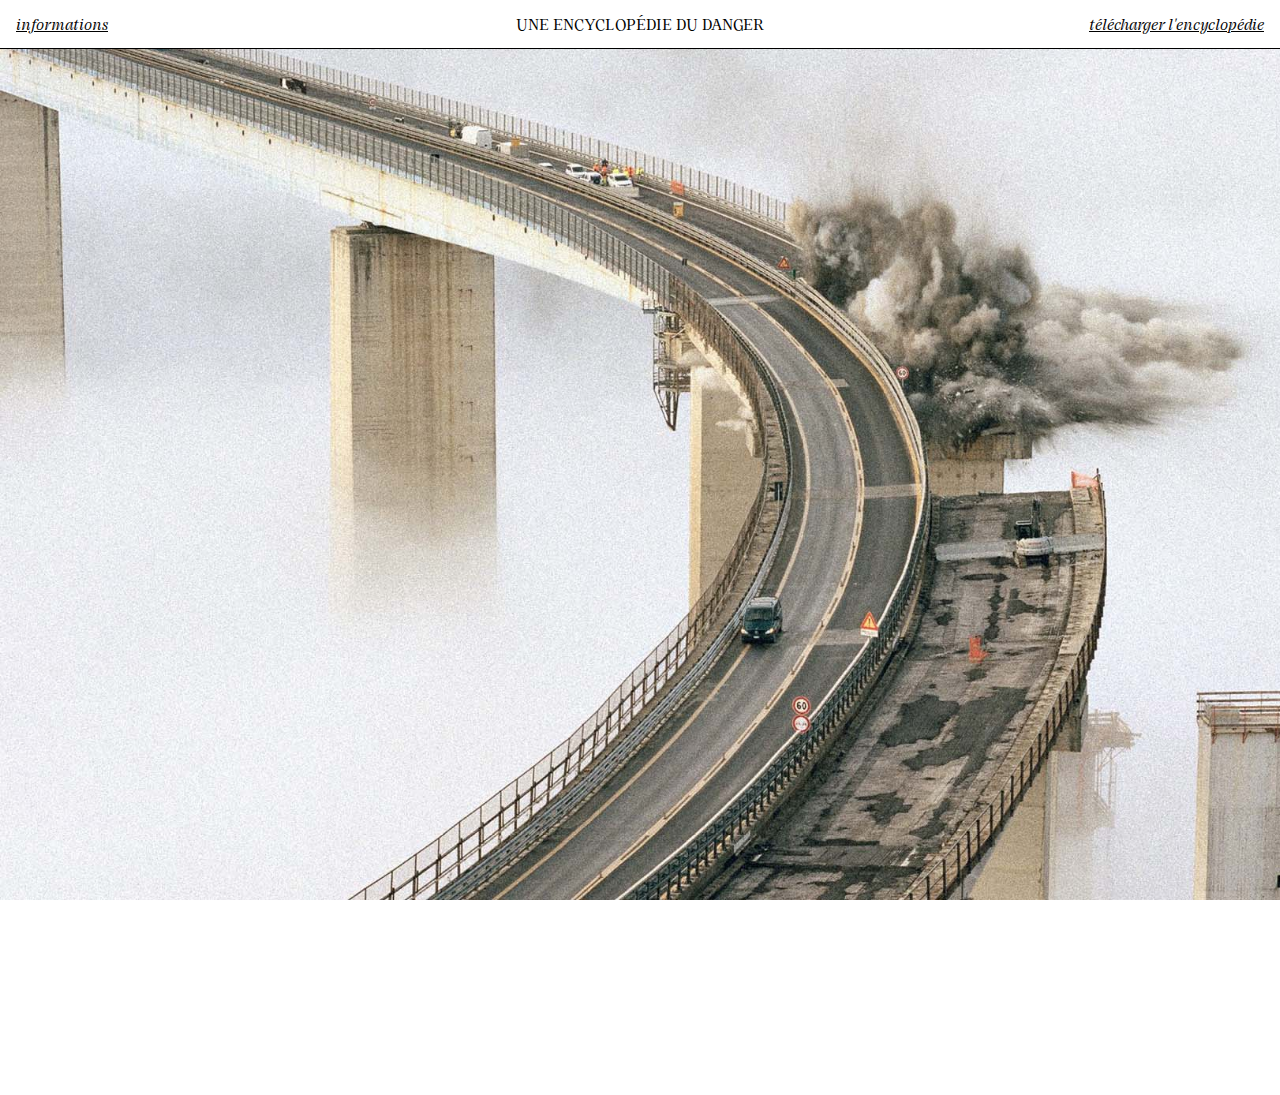
<file: index.html>
<!DOCTYPE html>
<html lang="fr">
  <head>
    <meta charset="UTF-8" />
    <meta http-equiv="X-UA-Compatible" content="IE=edge" />
    <meta name="viewport" content="width=device-width, initial-scale=1.0" />
    <link rel="stylesheet" href="style/normalize.css" />
    <link href="style/simplebar.css" rel="stylesheet" />
    <link rel="stylesheet" href="style/style.css" />
    <title>Document</title>
  </head>
  <body>
    <div class="container -index">
      <header class="menu-index">
        <div class="contributeur">
          <p onclick="toggleContrib()">
            <strong><i>informations</i></strong>
          </p>
        </div>
        <div class="encyclopedia">
          <h1>
            <em><a href="encyclopedia.php">une encyclopédie du danger</a></em>
          </h1>
        </div>
        <div class="pdf">
          <p>
            <a href="pdf.html"><i>télécharger l'encyclopédie</i></a>
          </p>
        </div>
      </header>

      <nav data-simplebar id="menu-contrib">
        <div class="liste">
          <div class="container-intro-encyclo">
            <div class="intro-encyclo">
              <h1>
                <i>Une encyclopédie du danger</i>
                <br />
                <i></i>
                Une édition protéïforme et subjective qui évolue au fil des workshops
              </h1>
              <div class="para-intro">
                <p>
                  Qu’est-ce qui, dans une image, fait, dit, crie « Danger » ?
                  <br />
                  Comment faire une encyclopédie à plusieurs en quelques jours ?
                  <br />
                  Comment contribuer et faire grossir, muter, évoluer, cette encyclopédie ?
                  <br />
                  Et surtout comment le danger se manifeste-t-il dans les images, qu’il s’agisse d’une page de BD, une case, une scène tirée d’un film, un
                  album, un schéma scientifique, une photo anonyme, une carte postale, une peinture religieuse, une affiche de propagande... ?
                  <br />
                  Y a-t-il des thèmes récurrents qui se dégagent de ce corpus hétéroclite ?
                  <br />
                  Que racontent ces thèmes du rapport au danger qu’entretiennent les participants des workshop ?
                  <br />
                  Que disent ces images de leurs références, leurs centres d’intêret, leur(s) imaginaire(s) collectif(s) ?
                  <br />
                  Et quelle histoire du danger raconte le chemin de fer de chaque publication ?
                </p>
                <p>
                  Ce projet d’édition collaborative a été initié en 2021 par
                  <a href="http://www.paulinebarzilai.com/" target="_blank"><i>Pauline Barzilaï</i></a> avec les étudiants en illustration de la Hear,
                  Strasbourg, qui ont eu 4 jours pour réaliser la première version de cette encyclopédie visuelle du danger, une publication d’une centaine de
                  pages, regroupant environ 400 images et tirée à 20 exemplaires. Un atlas d’images qui porte en elle-même l’ambivalence d’être nommée
                  encyclopédie et d’être faite par des amateurs, de poser des questions sans forcément avoir la réponse, d’avoir un nom que contredira sa forme
                  et son fond, et qui est singulièrement subjective, car portée par un groupe donné à un moment donné.
                  <br />
                  3 mois plus tard, en mars 2022, ce sont les étudiants du DNMADE 3 Graphisme augmenté du lycée Jacques Prévert à Boulogne-Billancourt qui
                  s’emparent du sujet, et travaillent à un nouveau volume imprimé de l’encyclopédie, ainsi qu’à la version web du projet que vous avez sous les
                  yeux, qui permet d’archiver les images et de diffuser les différentes versions de l’encyclopédie sous forme de pdf téléchargeables.
                </p>
                <p>Ce projet éditorial a l’ambition de continuer à évoluer à travers d’autres workshops et ateliers, avec des participants de tout âges.</p>
                <p>
                  Vous pourrez retrouver les légendes des images dans <a href="pdf.html"><i>les PDF</i></a
                  >.
                </p>
              </div>
            </div>
          </div>

          <div class="text-contrib">
            <p>
              <i>Workshops</i>
              <br />
              Décembre 2021 : <a href="https://www.hear.fr/" target="_blank"><i>HEAR</i></a
              >, années 3 et 4 illustration, Strasbourg
              <br />
              Mars 2022 : <a href="https://dnmade-prevert.fr/" target="_blank"><i>Lycée Jacques Prévert</i></a
              >, DNMADE 3 Graphisme augmenté, Boulogne- Billancourt
              <br />
              Avril 2022 : Collège AG Monnet, classes de 4e, Champeix
              <br />
            </p>
          </div>

          <div class="creators">
            <p>
              Site web réalisé en 4 jours par <a href="https://josselinrome.fr/" target="_blank"><i>Josselin Romé</i></a> &
              <a href="https://pierrers.com/" target="_blank"><i>Pierre Roussel</i></a>
            </p>
          </div>
        </div>
      </nav>

      <div id="index-images"></div>
    </div>

    <script src="js/simplebar.js"></script>
    <script>
      new SimpleBar(document.getElementById("myElement"));
    </script>
    <script src="js/main.js"></script>
  </body>
</html>
</file>
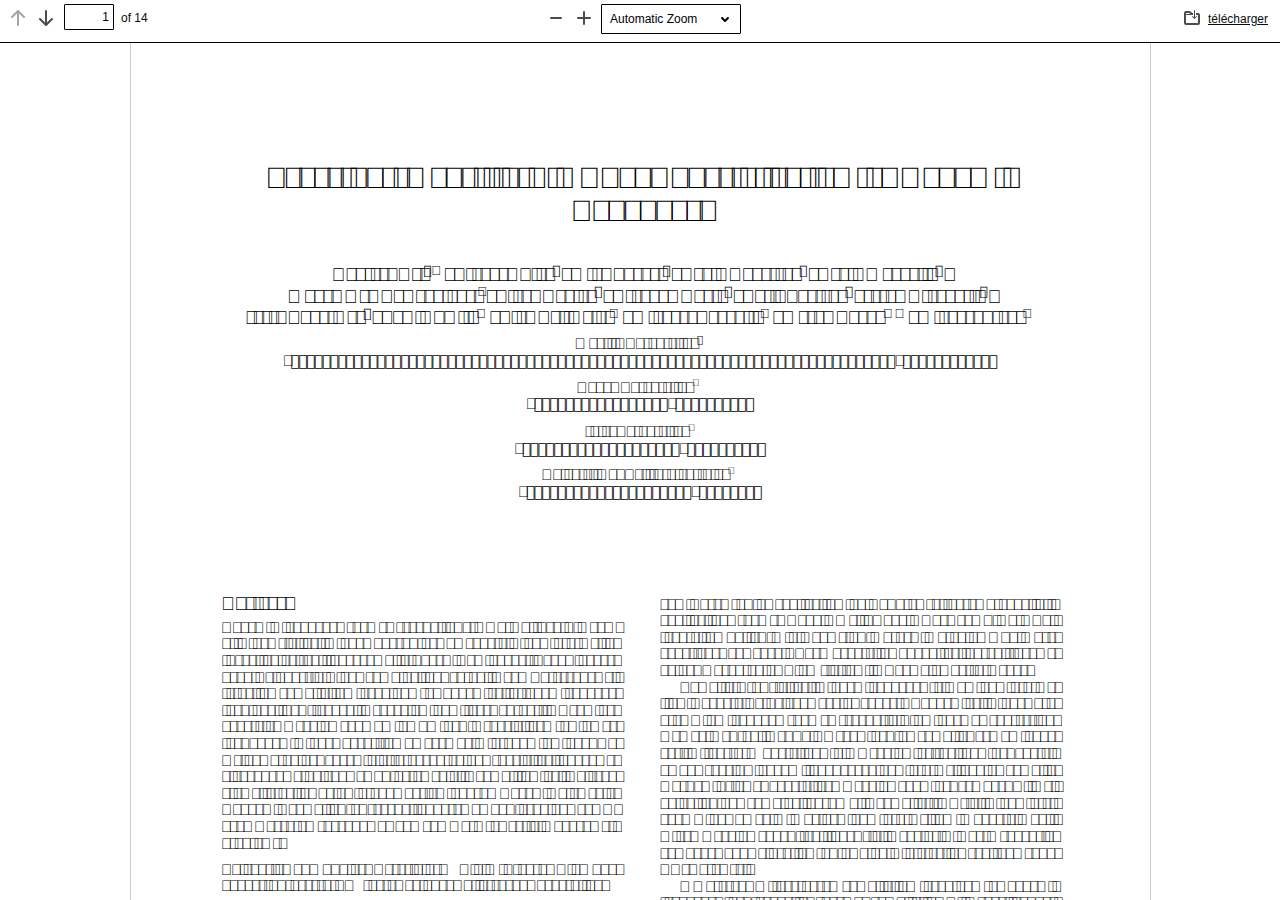
<file: pdf_viewer/web/viewer.html>
<!DOCTYPE html>
<!--
Copyright 2012 Mozilla Foundation

Licensed under the Apache License, Version 2.0 (the "License");
you may not use this file except in compliance with the License.
You may obtain a copy of the License at

    http://www.apache.org/licenses/LICENSE-2.0

Unless required by applicable law or agreed to in writing, software
distributed under the License is distributed on an "AS IS" BASIS,
WITHOUT WARRANTIES OR CONDITIONS OF ANY KIND, either express or implied.
See the License for the specific language governing permissions and
limitations under the License.

Adobe CMap resources are covered by their own copyright but the same license:

    Copyright 1990-2015 Adobe Systems Incorporated.

See https://github.com/adobe-type-tools/cmap-resources
-->
<html dir="ltr" mozdisallowselectionprint>
  <head>
    <meta charset="utf-8" />
    <meta name="viewport" content="width=device-width, initial-scale=1, maximum-scale=1" />
    <meta name="google" content="notranslate" />
    <title>PDF.js viewer</title>

    <link rel="stylesheet" href="viewer.css" />
    <link rel="stylesheet" href="../../style/viewer_extension.css" />

    <!-- This snippet is used in production (included from viewer.html) -->
    <link rel="resource" type="application/l10n" href="locale/locale.properties" />
    <script src="../build/pdf.js"></script>

    <script src="viewer.js"></script>
  </head>

  <body tabindex="1">
    <div id="outerContainer">
      <div id="sidebarContainer">
        <div id="toolbarSidebar">
          <div id="toolbarSidebarLeft">
            <div class="splitToolbarButton toggled">
              <button id="viewThumbnail" class="toolbarButton toggled" title="Show Thumbnails" tabindex="2" data-l10n-id="thumbs">
                <span data-l10n-id="thumbs_label">Thumbnails</span>
              </button>
              <button
                id="viewOutline"
                class="toolbarButton"
                title="Show Document Outline (double-click to expand/collapse all items)"
                tabindex="3"
                data-l10n-id="document_outline"
              >
                <span data-l10n-id="document_outline_label">Document Outline</span>
              </button>
              <button id="viewAttachments" class="toolbarButton" title="Show Attachments" tabindex="4" data-l10n-id="attachments">
                <span data-l10n-id="attachments_label">Attachments</span>
              </button>
              <button
                id="viewLayers"
                class="toolbarButton"
                title="Show Layers (double-click to reset all layers to the default state)"
                tabindex="5"
                data-l10n-id="layers"
              >
                <span data-l10n-id="layers_label">Layers</span>
              </button>
            </div>
          </div>

          <div id="toolbarSidebarRight">
            <div id="outlineOptionsContainer" class="hidden">
              <div class="verticalToolbarSeparator"></div>

              <button
                id="currentOutlineItem"
                class="toolbarButton"
                disabled="disabled"
                title="Find Current Outline Item"
                tabindex="6"
                data-l10n-id="current_outline_item"
              >
                <span data-l10n-id="current_outline_item_label">Current Outline Item</span>
              </button>
            </div>
          </div>
        </div>
        <div id="sidebarContent">
          <div id="thumbnailView"></div>
          <div id="outlineView" class="hidden"></div>
          <div id="attachmentsView" class="hidden"></div>
          <div id="layersView" class="hidden"></div>
        </div>
        <div id="sidebarResizer"></div>
      </div>
      <!-- sidebarContainer -->

      <div id="mainContainer">
        <div class="findbar hidden doorHanger" id="findbar">
          <div id="findbarInputContainer">
            <input id="findInput" class="toolbarField" title="Find" placeholder="Find in document…" tabindex="91" data-l10n-id="find_input" />
            <div class="splitToolbarButton">
              <button
                id="findPrevious"
                class="toolbarButton findPrevious"
                title="Find the previous occurrence of the phrase"
                tabindex="92"
                data-l10n-id="find_previous"
              >
                <span data-l10n-id="find_previous_label">Previous</span>
              </button>
              <div class="splitToolbarButtonSeparator"></div>
              <button id="findNext" class="toolbarButton findNext" title="Find the next occurrence of the phrase" tabindex="93" data-l10n-id="find_next">
                <span data-l10n-id="find_next_label">Next</span>
              </button>
            </div>
          </div>

          <div id="findbarOptionsOneContainer">
            <input type="checkbox" id="findHighlightAll" class="toolbarField" tabindex="94" />
            <label for="findHighlightAll" class="toolbarLabel" data-l10n-id="find_highlight">Highlight all</label>
            <input type="checkbox" id="findMatchCase" class="toolbarField" tabindex="95" />
            <label for="findMatchCase" class="toolbarLabel" data-l10n-id="find_match_case_label">Match case</label>
          </div>
          <div id="findbarOptionsTwoContainer">
            <input type="checkbox" id="findEntireWord" class="toolbarField" tabindex="96" />
            <label for="findEntireWord" class="toolbarLabel" data-l10n-id="find_entire_word_label">Whole words</label>
            <span id="findResultsCount" class="toolbarLabel hidden"></span>
          </div>

          <div id="findbarMessageContainer">
            <span id="findMsg" class="toolbarLabel"></span>
          </div>
        </div>
        <!-- findbar -->

        <div id="secondaryToolbar" class="secondaryToolbar hidden doorHangerRight">
          <div id="secondaryToolbarButtonContainer">
            <button
              id="secondaryPresentationMode"
              class="secondaryToolbarButton presentationMode visibleLargeView"
              title="Switch to Presentation Mode"
              tabindex="51"
              data-l10n-id="presentation_mode"
            >
              <span data-l10n-id="presentation_mode_label">Presentation Mode</span>
            </button>

            <button id="secondaryOpenFile" class="secondaryToolbarButton openFile visibleLargeView" title="Open File" tabindex="52" data-l10n-id="open_file">
              <span data-l10n-id="open_file_label">Open</span>
            </button>

            <button id="secondaryPrint" class="secondaryToolbarButton print visibleMediumView" title="Print" tabindex="53" data-l10n-id="print">
              <span data-l10n-id="print_label">Print</span>
            </button>

            <button id="secondaryDownload" class="secondaryToolbarButton download visibleMediumView" title="Download" tabindex="54" data-l10n-id="download">
              <span data-l10n-id="download_label">Download</span>
            </button>

            <a
              href="#"
              id="secondaryViewBookmark"
              class="secondaryToolbarButton bookmark visibleSmallView"
              title="Current view (copy or open in new window)"
              tabindex="55"
              data-l10n-id="bookmark"
            >
              <span data-l10n-id="bookmark_label">Current View</span>
            </a>

            <div class="horizontalToolbarSeparator visibleLargeView"></div>

            <button id="firstPage" class="secondaryToolbarButton firstPage" title="Go to First Page" tabindex="56" data-l10n-id="first_page">
              <span data-l10n-id="first_page_label">Go to First Page</span>
            </button>
            <button id="lastPage" class="secondaryToolbarButton lastPage" title="Go to Last Page" tabindex="57" data-l10n-id="last_page">
              <span data-l10n-id="last_page_label">Go to Last Page</span>
            </button>

            <div class="horizontalToolbarSeparator"></div>

            <button id="pageRotateCw" class="secondaryToolbarButton rotateCw" title="Rotate Clockwise" tabindex="58" data-l10n-id="page_rotate_cw">
              <span data-l10n-id="page_rotate_cw_label">Rotate Clockwise</span>
            </button>
            <button id="pageRotateCcw" class="secondaryToolbarButton rotateCcw" title="Rotate Counterclockwise" tabindex="59" data-l10n-id="page_rotate_ccw">
              <span data-l10n-id="page_rotate_ccw_label">Rotate Counterclockwise</span>
            </button>

            <div class="horizontalToolbarSeparator"></div>

            <button
              id="cursorSelectTool"
              class="secondaryToolbarButton selectTool toggled"
              title="Enable Text Selection Tool"
              tabindex="60"
              data-l10n-id="cursor_text_select_tool"
            >
              <span data-l10n-id="cursor_text_select_tool_label">Text Selection Tool</span>
            </button>
            <button id="cursorHandTool" class="secondaryToolbarButton handTool" title="Enable Hand Tool" tabindex="61" data-l10n-id="cursor_hand_tool">
              <span data-l10n-id="cursor_hand_tool_label">Hand Tool</span>
            </button>

            <div class="horizontalToolbarSeparator"></div>

            <button id="scrollPage" class="secondaryToolbarButton scrollPage" title="Use Page Scrolling" tabindex="62" data-l10n-id="scroll_page">
              <span data-l10n-id="scroll_page_label">Page Scrolling</span>
            </button>
            <button
              id="scrollVertical"
              class="secondaryToolbarButton scrollVertical toggled"
              title="Use Vertical Scrolling"
              tabindex="63"
              data-l10n-id="scroll_vertical"
            >
              <span data-l10n-id="scroll_vertical_label">Vertical Scrolling</span>
            </button>
            <button
              id="scrollHorizontal"
              class="secondaryToolbarButton scrollHorizontal"
              title="Use Horizontal Scrolling"
              tabindex="64"
              data-l10n-id="scroll_horizontal"
            >
              <span data-l10n-id="scroll_horizontal_label">Horizontal Scrolling</span>
            </button>
            <button id="scrollWrapped" class="secondaryToolbarButton scrollWrapped" title="Use Wrapped Scrolling" tabindex="65" data-l10n-id="scroll_wrapped">
              <span data-l10n-id="scroll_wrapped_label">Wrapped Scrolling</span>
            </button>

            <div class="horizontalToolbarSeparator"></div>

            <button id="spreadNone" class="secondaryToolbarButton spreadNone toggled" title="Do not join page spreads" tabindex="66" data-l10n-id="spread_none">
              <span data-l10n-id="spread_none_label">No Spreads</span>
            </button>
            <button
              id="spreadOdd"
              class="secondaryToolbarButton spreadOdd"
              title="Join page spreads starting with odd-numbered pages"
              tabindex="67"
              data-l10n-id="spread_odd"
            >
              <span data-l10n-id="spread_odd_label">Odd Spreads</span>
            </button>
            <button
              id="spreadEven"
              class="secondaryToolbarButton spreadEven"
              title="Join page spreads starting with even-numbered pages"
              tabindex="68"
              data-l10n-id="spread_even"
            >
              <span data-l10n-id="spread_even_label">Even Spreads</span>
            </button>

            <div class="horizontalToolbarSeparator"></div>

            <button
              id="documentProperties"
              class="secondaryToolbarButton documentProperties"
              title="Document Properties…"
              tabindex="69"
              data-l10n-id="document_properties"
            >
              <span data-l10n-id="document_properties_label">Document Properties…</span>
            </button>
          </div>
        </div>
        <!-- secondaryToolbar -->

        <div class="toolbar">
          <div id="toolbarContainer">
            <div id="toolbarViewer">
              <div id="toolbarViewerLeft">
                <button
                  id="sidebarToggle"
                  class="toolbarButton"
                  title="Toggle Sidebar"
                  tabindex="11"
                  data-l10n-id="toggle_sidebar"
                  aria-expanded="false"
                  aria-controls="sidebarContainer"
                >
                  <span data-l10n-id="toggle_sidebar_label">Toggle Sidebar</span>
                </button>
                <div class="toolbarButtonSpacer"></div>
                <button
                  id="viewFind"
                  class="toolbarButton"
                  title="Find in Document"
                  tabindex="12"
                  data-l10n-id="findbar"
                  aria-expanded="false"
                  aria-controls="findbar"
                >
                  <span data-l10n-id="findbar_label">Find</span>
                </button>
                <div class="splitToolbarButton hiddenSmallView">
                  <button class="toolbarButton pageUp" title="Previous Page" id="previous" tabindex="13" data-l10n-id="previous">
                    <span data-l10n-id="previous_label">Previous</span>
                  </button>
                  <div class="splitToolbarButtonSeparator"></div>
                  <button class="toolbarButton pageDown" title="Next Page" id="next" tabindex="14" data-l10n-id="next">
                    <span data-l10n-id="next_label">Next</span>
                  </button>
                </div>
                <input
                  type="number"
                  id="pageNumber"
                  class="toolbarField pageNumber"
                  title="Page"
                  value="1"
                  size="4"
                  min="1"
                  tabindex="15"
                  data-l10n-id="page"
                  autocomplete="off"
                />
                <span id="numPages" class="toolbarLabel"></span>
              </div>
              <div id="toolbarViewerRight">
                <button
                  id="presentationMode"
                  class="toolbarButton presentationMode hiddenLargeView"
                  title="Switch to Presentation Mode"
                  tabindex="31"
                  data-l10n-id="presentation_mode"
                >
                  <span data-l10n-id="presentation_mode_label">Presentation Mode</span>
                </button>

                <button id="openFile" class="toolbarButton openFile hiddenLargeView" title="Open File" tabindex="32" data-l10n-id="open_file">
                  <span data-l10n-id="open_file_label">Open</span>
                </button>

                <button id="print" class="toolbarButton print hiddenMediumView" title="Print" tabindex="33" data-l10n-id="print">
                  <span data-l10n-id="print_label">Print</span>
                </button>

                <button id="download" class="toolbarButton download hiddenMediumView" title="Download" tabindex="34" data-l10n-id="download">
                  <span data-l10n-id="download_label">Download</span>
                </button>
                <a
                  href="#"
                  id="viewBookmark"
                  class="toolbarButton bookmark hiddenSmallView"
                  title="Current view (copy or open in new window)"
                  tabindex="35"
                  data-l10n-id="bookmark"
                >
                  <span data-l10n-id="bookmark_label">Current View</span>
                </a>

                <div class="verticalToolbarSeparator hiddenSmallView"></div>

                <button
                  id="secondaryToolbarToggle"
                  class="toolbarButton"
                  title="Tools"
                  tabindex="36"
                  data-l10n-id="tools"
                  aria-expanded="false"
                  aria-controls="secondaryToolbar"
                >
                  <span data-l10n-id="tools_label">Tools</span>
                </button>
              </div>
              <div id="toolbarViewerMiddle">
                <div class="splitToolbarButton">
                  <button id="zoomOut" class="toolbarButton zoomOut" title="Zoom Out" tabindex="21" data-l10n-id="zoom_out">
                    <span data-l10n-id="zoom_out_label">Zoom Out</span>
                  </button>
                  <div class="splitToolbarButtonSeparator"></div>
                  <button id="zoomIn" class="toolbarButton zoomIn" title="Zoom In" tabindex="22" data-l10n-id="zoom_in">
                    <span data-l10n-id="zoom_in_label">Zoom In</span>
                  </button>
                </div>
                <span id="scaleSelectContainer" class="dropdownToolbarButton">
                  <select id="scaleSelect" title="Zoom" tabindex="23" data-l10n-id="zoom">
                    <option id="pageAutoOption" title="" value="auto" selected="selected" data-l10n-id="page_scale_auto">Automatic Zoom</option>
                    <option id="pageActualOption" title="" value="page-actual" data-l10n-id="page_scale_actual">Actual Size</option>
                    <option id="pageFitOption" title="" value="page-fit" data-l10n-id="page_scale_fit">Page Fit</option>
                    <option id="pageWidthOption" title="" value="page-width" data-l10n-id="page_scale_width">Page Width</option>
                    <option id="customScaleOption" title="" value="custom" disabled="disabled" hidden="true"></option>
                    <option title="" value="0.5" data-l10n-id="page_scale_percent" data-l10n-args='{ "scale": 50 }'>50%</option>
                    <option title="" value="0.75" data-l10n-id="page_scale_percent" data-l10n-args='{ "scale": 75 }'>75%</option>
                    <option title="" value="1" data-l10n-id="page_scale_percent" data-l10n-args='{ "scale": 100 }'>100%</option>
                    <option title="" value="1.25" data-l10n-id="page_scale_percent" data-l10n-args='{ "scale": 125 }'>125%</option>
                    <option title="" value="1.5" data-l10n-id="page_scale_percent" data-l10n-args='{ "scale": 150 }'>150%</option>
                    <option title="" value="2" data-l10n-id="page_scale_percent" data-l10n-args='{ "scale": 200 }'>200%</option>
                    <option title="" value="3" data-l10n-id="page_scale_percent" data-l10n-args='{ "scale": 300 }'>300%</option>
                    <option title="" value="4" data-l10n-id="page_scale_percent" data-l10n-args='{ "scale": 400 }'>400%</option>
                  </select>
                </span>
              </div>
            </div>
            <div id="loadingBar">
              <div class="progress">
                <div class="glimmer"></div>
              </div>
            </div>
          </div>
        </div>

        <div id="viewerContainer" tabindex="0">
          <div id="viewer" class="pdfViewer"></div>
        </div>

        <div id="errorWrapper" hidden="true">
          <div id="errorMessageLeft">
            <span id="errorMessage"></span>
            <button id="errorShowMore" data-l10n-id="error_more_info">More Information</button>
            <button id="errorShowLess" data-l10n-id="error_less_info" hidden="true">Less Information</button>
          </div>
          <div id="errorMessageRight">
            <button id="errorClose" data-l10n-id="error_close">Close</button>
          </div>
          <div class="clearBoth"></div>
          <textarea id="errorMoreInfo" hidden="true" readonly="readonly"></textarea>
        </div>
      </div>
      <!-- mainContainer -->

      <div id="overlayContainer" class="hidden">
        <div id="passwordOverlay" class="container hidden">
          <div class="dialog">
            <div class="row">
              <p id="passwordText" data-l10n-id="password_label">Enter the password to open this PDF file:</p>
            </div>
            <div class="row">
              <input type="password" id="password" class="toolbarField" />
            </div>
            <div class="buttonRow">
              <button id="passwordCancel" class="overlayButton"><span data-l10n-id="password_cancel">Cancel</span></button>
              <button id="passwordSubmit" class="overlayButton"><span data-l10n-id="password_ok">OK</span></button>
            </div>
          </div>
        </div>
        <div id="documentPropertiesOverlay" class="container hidden">
          <div class="dialog">
            <div class="row">
              <span data-l10n-id="document_properties_file_name">File name:</span>
              <p id="fileNameField">-</p>
            </div>
            <div class="row">
              <span data-l10n-id="document_properties_file_size">File size:</span>
              <p id="fileSizeField">-</p>
            </div>
            <div class="separator"></div>
            <div class="row">
              <span data-l10n-id="document_properties_title">Title:</span>
              <p id="titleField">-</p>
            </div>
            <div class="row">
              <span data-l10n-id="document_properties_author">Author:</span>
              <p id="authorField">-</p>
            </div>
            <div class="row">
              <span data-l10n-id="document_properties_subject">Subject:</span>
              <p id="subjectField">-</p>
            </div>
            <div class="row">
              <span data-l10n-id="document_properties_keywords">Keywords:</span>
              <p id="keywordsField">-</p>
            </div>
            <div class="row">
              <span data-l10n-id="document_properties_creation_date">Creation Date:</span>
              <p id="creationDateField">-</p>
            </div>
            <div class="row">
              <span data-l10n-id="document_properties_modification_date">Modification Date:</span>
              <p id="modificationDateField">-</p>
            </div>
            <div class="row">
              <span data-l10n-id="document_properties_creator">Creator:</span>
              <p id="creatorField">-</p>
            </div>
            <div class="separator"></div>
            <div class="row">
              <span data-l10n-id="document_properties_producer">PDF Producer:</span>
              <p id="producerField">-</p>
            </div>
            <div class="row">
              <span data-l10n-id="document_properties_version">PDF Version:</span>
              <p id="versionField">-</p>
            </div>
            <div class="row">
              <span data-l10n-id="document_properties_page_count">Page Count:</span>
              <p id="pageCountField">-</p>
            </div>
            <div class="row">
              <span data-l10n-id="document_properties_page_size">Page Size:</span>
              <p id="pageSizeField">-</p>
            </div>
            <div class="separator"></div>
            <div class="row">
              <span data-l10n-id="document_properties_linearized">Fast Web View:</span>
              <p id="linearizedField">-</p>
            </div>
            <div class="buttonRow">
              <button id="documentPropertiesClose" class="overlayButton"><span data-l10n-id="document_properties_close">Close</span></button>
            </div>
          </div>
        </div>
        <div id="printServiceOverlay" class="container hidden">
          <div class="dialog">
            <div class="row">
              <span data-l10n-id="print_progress_message">Preparing document for printing…</span>
            </div>
            <div class="row">
              <progress value="0" max="100"></progress>
              <span data-l10n-id="print_progress_percent" data-l10n-args='{ "progress": 0 }' class="relative-progress">0%</span>
            </div>
            <div class="buttonRow">
              <button id="printCancel" class="overlayButton"><span data-l10n-id="print_progress_close">Cancel</span></button>
            </div>
          </div>
        </div>
      </div>
      <!-- overlayContainer -->
    </div>
    <!-- outerContainer -->
    <div id="printContainer"></div>
  </body>
</html>
</file>
<file: style/simplebar.css>
[data-simplebar] {
  position: relative;
  flex-direction: column;
  flex-wrap: wrap;
  justify-content: flex-start;
  align-content: flex-start;
  align-items: flex-start;
}

.simplebar-wrapper {
  overflow: hidden;
  width: inherit;
  height: inherit;
  max-width: inherit;
  max-height: inherit;
}

.simplebar-mask {
  direction: inherit;
  position: absolute;
  overflow: hidden;
  padding: 0;
  margin: 0;
  left: 0;
  top: 0;
  bottom: 0;
  right: 0;
  width: auto !important;
  height: auto !important;
  z-index: 0;
}

.simplebar-offset {
  direction: inherit !important;
  box-sizing: inherit !important;
  resize: none !important;
  position: absolute;
  top: 0;
  left: 0;
  bottom: 0;
  right: 0;
  padding: 0;
  margin: 0;
  -webkit-overflow-scrolling: touch;
}

.simplebar-content-wrapper {
  direction: inherit;
  box-sizing: border-box !important;
  position: relative;
  display: block;
  height: 100%; /* Required for horizontal native scrollbar to not appear if parent is taller than natural height */
  width: auto;
  max-width: 100%; /* Not required for horizontal scroll to trigger */
  max-height: 100%; /* Needed for vertical scroll to trigger */
  scrollbar-width: none;
  -ms-overflow-style: none;
}

.simplebar-content-wrapper::-webkit-scrollbar,
.simplebar-hide-scrollbar::-webkit-scrollbar {
  width: 0;
  height: 0;
}

.simplebar-content:before,
.simplebar-content:after {
  content: " ";
  display: table;
}

.simplebar-placeholder {
  max-height: 100%;
  max-width: 100%;
  width: 100%;
  pointer-events: none;
}

.simplebar-height-auto-observer-wrapper {
  box-sizing: inherit !important;
  height: 100%;
  width: 100%;
  max-width: 1px;
  position: relative;
  float: left;
  max-height: 1px;
  overflow: hidden;
  z-index: -1;
  padding: 0;
  margin: 0;
  pointer-events: none;
  flex-grow: inherit;
  flex-shrink: 0;
  flex-basis: 0;
}

.simplebar-height-auto-observer {
  box-sizing: inherit;
  display: block;
  opacity: 0;
  position: absolute;
  top: 0;
  left: 0;
  height: 1000%;
  width: 1000%;
  min-height: 1px;
  min-width: 1px;
  overflow: hidden;
  pointer-events: none;
  z-index: -1;
}

.simplebar-track {
  z-index: 1;
  position: absolute;
  right: 0;
  bottom: 0;
  pointer-events: none;
  overflow: hidden;
}

[data-simplebar].simplebar-dragging .simplebar-content {
  pointer-events: none;
  user-select: none;
  -webkit-user-select: none;
}

[data-simplebar].simplebar-dragging .simplebar-track {
  pointer-events: all;
}

.simplebar-scrollbar {
  position: absolute;
  left: 0;
  right: 0;
  min-height: 10px;
}

.simplebar-scrollbar:before {
  position: absolute;
  content: "";
  background: black;
  border-radius: 7px;
  left: 2px;
  right: 2px;
  opacity: 0;
  transition: opacity 0.2s linear;
}

.simplebar-scrollbar.simplebar-visible:before {
  /* When hovered, remove all transitions from drag handle */
  opacity: 0.5;
  transition: opacity 0s linear;
}

.simplebar-track.simplebar-vertical {
  top: 0;
  width: 11px;
}

.simplebar-track.simplebar-vertical .simplebar-scrollbar:before {
  top: 2px;
  bottom: 2px;
}

.simplebar-track.simplebar-horizontal {
  left: 0;
  height: 11px;
}

.simplebar-track.simplebar-horizontal .simplebar-scrollbar:before {
  height: 100%;
  left: 2px;
  right: 2px;
}

.simplebar-track.simplebar-horizontal .simplebar-scrollbar {
  right: auto;
  left: 0;
  top: 2px;
  height: 7px;
  min-height: 0;
  min-width: 10px;
  width: auto;
}

/* Rtl support */
[data-simplebar-direction="rtl"] .simplebar-track.simplebar-vertical {
  right: auto;
  left: 0;
}

.hs-dummy-scrollbar-size {
  direction: rtl;
  position: fixed;
  opacity: 0;
  visibility: hidden;
  height: 500px;
  width: 500px;
  overflow-y: hidden;
  overflow-x: scroll;
}

.simplebar-hide-scrollbar {
  position: fixed;
  left: 0;
  visibility: hidden;
  overflow-y: scroll;
  scrollbar-width: none;
  -ms-overflow-style: none;
}
</file>
<file: style/style.css>
@font-face {
  font-family: "Compagnon Bold";
  font-display: swap;
  src: url("../font/Compagnon-Bold.woff2") format("woff2");
}

@font-face {
  font-family: "Lucette Italic";
  font-display: swap;
  src: url("../font/Lucette-Regularitalic.woff2") format("woff2");
}

@font-face {
  font-family: "Compagnon Light";
  font-display: swap;
  src: url("../font/Compagnon-Light.woff2") format("woff2");
}

@font-face {
  font-family: "Compagnon Medium";
  font-display: swap;
  src: url("../font/Compagnon-Medium.woff2") format("woff2");
}

@font-face {
  font-family: "Lucette Regular";
  font-display: swap;
  src: url("../font/Lucette-Regular.woff2") format("woff2");
}

/*!-------- GLOBAL --------!*/

* {
  scroll-behavior: smooth;
}

body {
  background-color: white;
  font-family: "Lucette Regular";
  overflow: hidden;
}

.container-global {
  display: flex;
}

em {
  font-style: normal;
  text-transform: uppercase;
}

em a {
  text-decoration: none;
}

i,
em a:hover {
  font-family: "Lucette Italic";
}

strong,
a {
  font-weight: normal;
  cursor: crosshair;
  text-decoration: underline;
}

h1,
h3,
p {
  font-size: 1rem;
}

h3 {
  margin-left: 2rem;
}

img {
  width: 400px;
}

/*!-------- SIMPLE BAR --------!*/

nav .simplebar-track {
  display: none;
}

.simplebar-track.simplebar-vertical {
  width: 10px;
  left: 0px;
  border-right: 1px solid black;
  background-color: white;
}

.simplebar-track.simplebar-horizontal {
  width: 94%;
  height: 10px;
  bottom: 0px;
  left: 3%;
}

.simplebar-scrollbar::before,
.simplebar-scrollbar.simplebar-visible::before {
  opacity: 1;
  border-radius: 0;
}

.category::after {
  position: relative;
  content: "";
  display: block;
  height: 1px;
  border-top: 1px solid black;
  width: 96%;
  bottom: 4.5px;
  left: 2%;
}

.simplebar-content {
  padding: 0 !important;
}

.category div {
  padding-top: 0.1rem;
}

/**-------- PAGE INDEX --------**/

header {
  position: relative;
  height: 3rem;
  display: flex;
  justify-content: space-between;
  align-items: center;
  padding: 0 1rem;
  border-bottom: 1px solid black;
  background-color: white;
}

#index-images {
  position: fixed;
  left: 0;
  bottom: 0;
  z-index: -2;
  width: 100%;
  height: calc(100vh - 2rem);
  overflow: hidden;
  background-image: url("../import/homepage_images/1.jpg");
  background-size: cover;
  background-color: black;
}

.menu-index div {
  width: 28vw;
  height: 2rem;
  display: flex;
  align-items: center;
}

.encyclopedia {
  justify-content: center;
}

.pdf {
  justify-content: flex-end;
}

#menu-contrib {
  width: calc(300px + 15vw);
  position: relative;
  left: calc(-310px - 15vw);
  bottom: 0;
  background-color: white;
  transition: all 0.25s ease-in-out;
}

/**-------- PAGE ENCYCLOPEDIA + PDF --------**/

nav {
  width: calc(200px + 10vw);
  font-size: 0.9rem;
  border-right: 1px solid black;
  display: flex;
  flex-direction: column;
  justify-content: space-between;
}

.liste {
  height: calc(100vh - 1px - 3rem);
  position: relative;
}

.creators,
.text-contrib,
ul {
  list-style: none;
  padding: 0 1rem;
  margin: 0;
}

.creators {
  margin-bottom: 2rem;
}

.text-contrib {
  line-height: 1.3rem;
}

li {
  margin-bottom: -0.6rem;
}

li a {
  text-decoration: none;
}

li a:hover,
li a:active {
  font-family: "Lucette Italic";
}

footer p {
  line-height: 0;
}

footer {
  padding: 1rem;
}

.container-pdf,
.container-galleries {
  width: calc(100vw - (200px + 10vw));
}

.container-galleries {
  padding: 1rem 0;
  height: calc(100vh - 2rem);
}

.container-intro-encyclo {
  width: 100%;
}

.intro-encyclo {
  margin: 1rem;
  line-height: 1.3rem;
}

.container-scroll-x {
  width: 100%;
  overflow-y: hidden;
}

.container-images {
  width: fit-content;
  height: 50vh;
  display: grid;
  grid-auto-flow: column;
  gap: 10px;
}

.images {
  width: calc(12vw + 12vh);
  height: 100%;
  display: flex;
  align-items: center;
  justify-content: center;
  padding-bottom: 2rem;
}

.images img {
  width: calc(10vw + 10vh);
  height: fit-content;
}

.container-pdf {
  height: 100vh;
}

iframe {
  border: 0;
  width: 100%;
  height: calc(100% - 0.4rem);
  margin-top: 0.4rem;
}
</file>
<file: style/viewer_extension.css>
:root {
  --color-fill-darker: hsla(0, 0%, 0%);
  --color-fill-dark: hsl(0, 0%, 100%);
  --toolbar-bg-color: hsl(0, 0%, 100%);
  --doorhanger-bg-color: hsl(0, 0%, 100%);
  --color-fill-light: hsl(0, 0%, 100%);
  --color-fill-lighter: hsla(0, 0%, 0%);
  --color-fill-lightest: hsl(0, 0%, 100%);
  --background-link: hsl(0, 0%, 100%);
  --color-none: hsla(0, 0%, 0%, 0);
  --stroke-weight: 1px;
}

* {
  scrollbar-color: var(--color-fill-lighter) var(--color-fill-light);
  scrollbar-width: thin;
}

p,
input,
select {
  color: var(--color-fill-darker) !important;
}

#toolbarContainer {
  height: 3.77rem !important;
}

#sidebarContent,
#thumbnailView {
  background-color: var(--color-fill-lightest) !important;
}

#loadingBar {
  display: none;
}

::-webkit-scrollbar {
  width: 0.6em;
}
::-webkit-scrollbar-track {
  background: var(--color-fill-light);
}
::-webkit-scrollbar-thumb {
  background: var(--color-fill-lighter);
}

body {
  background-color: var(--color-fill-lightest);
  overflow: hidden;
}

.print,
.visibleMediumView,
#secondaryPrint,
#openFile,
#print,
#secondaryPrint,
#viewBookmark,
#secondaryViewBookmark,
#viewAttachments,
#viewLayers,
#outlineOptionsContainer,
#viewOutline,
#viewThumbnail,
#viewFind,
#toolbarSidebar,
#secondaryToolbarToggle,
.verticalToolbarSeparator .hiddenSmallView {
  display: none;
}

#sidebarContainer {
  top: 36px;
}

button:hover,
label:hover,
#scaleSelect:hover,
#scaleSelectContainer:hover {
  cursor: pointer;
}

#overlayContainer > .container > .dialog,
#sidebarContainer,
#findbar,
#secondaryToolbar,
#toolbarContainer,
#toolbarSidebar,
#errorWrapper,
.dropdownToolbarButton > select > option,
.toolbarField,
.toolbarButton,
.dropdownToolbarButton,
.secondaryToolbarButton,
.toolbarLabel,
html[dir="ltr"] .secondaryToolbar,
.dropdownToolbarButton,
.splitToolbarButton > .toolbarButton:focus,
.findbar input:focus + label,
.toolbarButton:focus,
.toolbarButton.textButton:focus,
.findbar .splitToolbarButton > .toolbarButton,
html[dir="ltr"] .findbar .splitToolbarButton > .findNext {
  background-color: var(--color-fill-dark);
}

.overlayButton:hover,
.overlayButton:focus,
.splitToolbarButton > .toolbarButton:hover,
.dropdownToolbarButton:hover,
.toolbarButton.textButton:hover,
.toolbarButton:hover,
.secondaryToolbarButton:hover,
#zoomOut:hover,
#zoomIn:hover,
#scaleSelect:hover,
#scaleSelect,
option:hover,
button:hover,
label:hover,
.findbar label:hover,
option,
.findbar .splitToolbarButton > .toolbarButton:hover,
html[dir="ltr"] .findbar .splitToolbarButton > .findNext:hover {
  background-color: var(--color-none);
}

.secondaryToolbarButton:hover,
#zoomOut:hover,
#zoomIn:hover,
.toolbarButton:hover,
.toolbarButton:focus,
.toolbarField,
.overlayButton,
button:hover,
label:hover,
#scaleSelect,
#scaleSelect:hover,
option:hover,
.toolbarButton,
.dropdownToolbarButton,
.secondaryToolbarButton,
.overlayButton,
.toolbarLabel,
.doorHanger,
.doorHangerRight,
.findbar .splitToolbarButton > .toolbarButton,
html[dir="ltr"] #findInput,
.toolbarLabel,
.thumbnailSelectionRing,
html[dir="ltr"] .findbar .splitToolbarButton > .findNext,
#overlayContainer > .container > .dialog,
.treeItemToggler:hover,
.treeItemToggler:hover + a,
.treeItemToggler:hover ~ .treeItems,
.treeItem > a:hover {
  border-radius: var(--stroke-weight);
}

html[dir="ltr"] #toolbarViewerRight,
html[dir="rtl"] #toolbarViewerLeft,
html[dir="ltr"] #toolbarSidebarRight,
html[dir="rtl"] #toolbarSidebarLeft {
  margin-right: 4px;
}

#toolbarContainer,
html[dir="ltr"] #toolbarSidebar,
.doorHanger,
.doorHangerRight,
.textLayer,
.thumbnailImage,
#overlayContainer > .container > .dialog {
  border: none;
  box-shadow: none;
  outline: var(--stroke-weight) solid var(--color-fill-darker);
}

html[dir="ltr"] .treeItem > a {
  padding: 2px 0 3px 4px;
}

.treeItem > a {
  margin: 0 0 4px 0;
}

.treeItem > a:hover {
  background-color: var(--background-link);
  outline: var(--stroke-weight) solid var(--color-fill-darker);
}

#toolbarContainer,
html[dir="ltr"] #toolbarSidebar,
.doorHanger {
  padding: 2px 0 2px 2px;
}

html[dir="ltr"] #toolbarSidebar {
  padding-top: 4px;
}

#sidebarContent {
  top: 0;
  padding-right: 2px;
  background-color: var(--color-fill-darker);
  border-top: var(--stroke-weight) solid var(--color-fill-darker);
  border-right: var(--stroke-weight) solid var(--color-fill-darker);
}

.overlayButton {
  background-color: var(--color-fill-light);
}

#outlineView,
.treeItem > a:focus {
  background-color: var(--background-link);
}

#outlineView a {
  color: hsl(150, 100%, 40%);
}

.toolbarField {
  padding: 4px;
  margin: 2px;
}

#scaleSelectContainer,
select,
.toolbarField {
  border: var(--stroke-weight) solid var(--color-fill-darker);
}

select:focus,
.toolbarField:focus {
  border: var(--stroke-weight) solid var(--color-fill-darker);
}

#thumbnailView {
  background-color: var(--color-fill-darker);
  width: auto;
}

#viewerContainer {
  top: 36px;
}

#sidebarContent {
  overflow-x: hidden;
}

.findbar {
  min-width: 0;
}

.pdfViewer .page {
  border-image: none;
}

.splitToolbarButtonSeparator,
.findbar .splitToolbarButtonSeparator,
.verticalToolbarSeparator {
  background-color: var(--color-fill-darker);
  width: 0;
  border-radius: var(--stroke-weight);
}

.horizontalToolbarSeparator,
.dialog .separator {
  height: 2px;
  background-color: var(--color-fill-light);
  border: none;
}

.findbar .splitToolbarButton > .findNext,
.findbar .splitToolbarButton > .findPrevious {
  width: 28px;
}

.findbar .splitToolbarButton > .toolbarButton,
html[dir="ltr"] .findbar .splitToolbarButton > .findNext {
  border: none;
}

.findbar {
  top: 34px;
  overflow: hidden;
}

html[dir="ltr"] .secondaryToolbar {
  top: 34px;
  right: -2px;
  overflow: hidden;
}

#secondaryToolbarButtonContainer {
  overflow-x: hidden;
}

#secondaryToolbarButtonContainer button {
  margin: 2px;
}

.thumbnailSelectionRing {
  padding: 8px;
}

/* @media all and (max-width: 840px) {
  #outerContainer .hiddenLargeView,
  #outerContainer .hiddenMediumView {
    display: none;
  }
}

@media all and (max-width: 700px) {
  #outerContainer .visibleMediumView {
    display: none;
  }
} */

.annotationLayer .linkAnnotation > a:hover,
.annotationLayer .buttonWidgetAnnotation.pushButton > a:hover {
  background-color: hsl(58, 100%, 50%);
  box-shadow: none;
}

#download {
  width: 95px;
}

#download::after {
  content: "télécharger";
  position: absolute;
  left: 30px;
  text-decoration: underline;
}

.toolbarButtonSpacer,
#sidebarToggle,
#presentationMode,
#openFile,
#print {
  display: none !important;
}
</file>
<file: pdf_viewer/web/viewer.css>
/* Copyright 2014 Mozilla Foundation
 *
 * Licensed under the Apache License, Version 2.0 (the "License");
 * you may not use this file except in compliance with the License.
 * You may obtain a copy of the License at
 *
 *     http://www.apache.org/licenses/LICENSE-2.0
 *
 * Unless required by applicable law or agreed to in writing, software
 * distributed under the License is distributed on an "AS IS" BASIS,
 * WITHOUT WARRANTIES OR CONDITIONS OF ANY KIND, either express or implied.
 * See the License for the specific language governing permissions and
 * limitations under the License.
 */

.textLayer {
  position: absolute;
  text-align: initial;
  left: 0;
  top: 0;
  right: 0;
  bottom: 0;
  overflow: hidden;
  opacity: 0.2;
  line-height: 1;
  -webkit-text-size-adjust: none;
  -moz-text-size-adjust: none;
  text-size-adjust: none;
}

.textLayer span,
.textLayer br {
  color: transparent;
  position: absolute;
  white-space: pre;
  cursor: text;
  transform-origin: 0% 0%;
}

/* Only necessary in Google Chrome, see issue 14205, and most unfortunately
 * the problem doesn't show up in "text" reference tests. */
.textLayer span.markedContent {
  top: 0;
  height: 0;
}

.textLayer .highlight {
  margin: -1px;
  padding: 1px;
  background-color: rgba(180, 0, 170, 1);
  border-radius: 4px;
}

.textLayer .highlight.appended {
  position: initial;
}

.textLayer .highlight.begin {
  border-radius: 4px 0 0 4px;
}

.textLayer .highlight.end {
  border-radius: 0 4px 4px 0;
}

.textLayer .highlight.middle {
  border-radius: 0;
}

.textLayer .highlight.selected {
  background-color: rgba(0, 100, 0, 1);
}

.textLayer ::-moz-selection {
  background: rgba(0, 0, 255, 1);
}

.textLayer ::selection {
  background: rgba(0, 0, 255, 1);
}

/* Avoids https://github.com/mozilla/pdf.js/issues/13840 in Chrome */
.textLayer br::-moz-selection {
  background: transparent;
}
.textLayer br::selection {
  background: transparent;
}

.textLayer .endOfContent {
  display: block;
  position: absolute;
  left: 0;
  top: 100%;
  right: 0;
  bottom: 0;
  z-index: -1;
  cursor: default;
  -webkit-user-select: none;
  -moz-user-select: none;
  user-select: none;
}

.textLayer .endOfContent.active {
  top: 0;
}

:root {
  --annotation-unfocused-field-background: url("data:image/svg+xml;charset=UTF-8,<svg width='1px' height='1px' xmlns='http://www.w3.org/2000/svg'><rect width='100%' height='100%' style='fill:rgba(0, 54, 255, 0.13);'/></svg>");
}

.annotationLayer section {
  position: absolute;
  text-align: initial;
}

.annotationLayer .linkAnnotation > a,
.annotationLayer .buttonWidgetAnnotation.pushButton > a {
  position: absolute;
  font-size: 1em;
  top: 0;
  left: 0;
  width: 100%;
  height: 100%;
}

.annotationLayer .buttonWidgetAnnotation.pushButton > canvas {
  position: relative;
  top: 0;
  left: 0;
  z-index: -1;
}

.annotationLayer .linkAnnotation > a:hover,
.annotationLayer .buttonWidgetAnnotation.pushButton > a:hover {
  opacity: 0.2;
  background: rgba(255, 255, 0, 1);
  box-shadow: 0 2px 10px rgba(255, 255, 0, 1);
}

.annotationLayer .textAnnotation img {
  position: absolute;
  cursor: pointer;
}

.annotationLayer .textWidgetAnnotation input,
.annotationLayer .textWidgetAnnotation textarea,
.annotationLayer .choiceWidgetAnnotation select,
.annotationLayer .buttonWidgetAnnotation.checkBox input,
.annotationLayer .buttonWidgetAnnotation.radioButton input {
  background-image: var(--annotation-unfocused-field-background);
  border: 1px solid transparent;
  box-sizing: border-box;
  font-size: 9px;
  height: 100%;
  margin: 0;
  padding: 0 3px;
  vertical-align: top;
  width: 100%;
}

.annotationLayer .choiceWidgetAnnotation select option {
  padding: 0;
}

.annotationLayer .buttonWidgetAnnotation.radioButton input {
  border-radius: 50%;
}

.annotationLayer .textWidgetAnnotation textarea {
  font: message-box;
  font-size: 9px;
  resize: none;
}

.annotationLayer .textWidgetAnnotation input[disabled],
.annotationLayer .textWidgetAnnotation textarea[disabled],
.annotationLayer .choiceWidgetAnnotation select[disabled],
.annotationLayer .buttonWidgetAnnotation.checkBox input[disabled],
.annotationLayer .buttonWidgetAnnotation.radioButton input[disabled] {
  background: none;
  border: 1px solid transparent;
  cursor: not-allowed;
}

.annotationLayer .textWidgetAnnotation input:hover,
.annotationLayer .textWidgetAnnotation textarea:hover,
.annotationLayer .choiceWidgetAnnotation select:hover,
.annotationLayer .buttonWidgetAnnotation.checkBox input:hover,
.annotationLayer .buttonWidgetAnnotation.radioButton input:hover {
  border: 1px solid rgba(0, 0, 0, 1);
}

.annotationLayer .textWidgetAnnotation input:focus,
.annotationLayer .textWidgetAnnotation textarea:focus,
.annotationLayer .choiceWidgetAnnotation select:focus {
  background: none;
  border: 1px solid transparent;
}

.annotationLayer .textWidgetAnnotation input :focus,
.annotationLayer .textWidgetAnnotation textarea :focus,
.annotationLayer .choiceWidgetAnnotation select :focus,
.annotationLayer .buttonWidgetAnnotation.checkBox :focus,
.annotationLayer .buttonWidgetAnnotation.radioButton :focus {
  background-image: none;
  background-color: transparent;
  outline: auto;
}

.annotationLayer .buttonWidgetAnnotation.checkBox input:checked:before,
.annotationLayer .buttonWidgetAnnotation.checkBox input:checked:after,
.annotationLayer .buttonWidgetAnnotation.radioButton input:checked:before {
  background-color: rgba(0, 0, 0, 1);
  content: "";
  display: block;
  position: absolute;
}

.annotationLayer .buttonWidgetAnnotation.checkBox input:checked:before,
.annotationLayer .buttonWidgetAnnotation.checkBox input:checked:after {
  height: 80%;
  left: 45%;
  width: 1px;
}

.annotationLayer .buttonWidgetAnnotation.checkBox input:checked:before {
  transform: rotate(45deg);
}

.annotationLayer .buttonWidgetAnnotation.checkBox input:checked:after {
  transform: rotate(-45deg);
}

.annotationLayer .buttonWidgetAnnotation.radioButton input:checked:before {
  border-radius: 50%;
  height: 50%;
  left: 30%;
  top: 20%;
  width: 50%;
}

.annotationLayer .textWidgetAnnotation input.comb {
  font-family: monospace;
  padding-left: 2px;
  padding-right: 0;
}

.annotationLayer .textWidgetAnnotation input.comb:focus {
  /*
   * Letter spacing is placed on the right side of each character. Hence, the
   * letter spacing of the last character may be placed outside the visible
   * area, causing horizontal scrolling. We avoid this by extending the width
   * when the element has focus and revert this when it loses focus.
   */
  width: 103%;
}

.annotationLayer .buttonWidgetAnnotation.checkBox input,
.annotationLayer .buttonWidgetAnnotation.radioButton input {
  -webkit-appearance: none;
  -moz-appearance: none;
  appearance: none;
  padding: 0;
}

.annotationLayer .popupWrapper {
  position: absolute;
  width: 20em;
}

.annotationLayer .popup {
  position: absolute;
  z-index: 200;
  max-width: 20em;
  background-color: rgba(255, 255, 153, 1);
  box-shadow: 0 2px 5px rgba(136, 136, 136, 1);
  border-radius: 2px;
  padding: 6px;
  margin-left: 5px;
  cursor: pointer;
  font: message-box;
  font-size: 9px;
  white-space: normal;
  word-wrap: break-word;
}

.annotationLayer .popup > * {
  font-size: 9px;
}

.annotationLayer .popup h1 {
  display: inline-block;
}

.annotationLayer .popupDate {
  display: inline-block;
  margin-left: 5px;
}

.annotationLayer .popupContent {
  border-top: 1px solid rgba(51, 51, 51, 1);
  margin-top: 2px;
  padding-top: 2px;
}

.annotationLayer .richText > * {
  white-space: pre-wrap;
}

.annotationLayer .highlightAnnotation,
.annotationLayer .underlineAnnotation,
.annotationLayer .squigglyAnnotation,
.annotationLayer .strikeoutAnnotation,
.annotationLayer .freeTextAnnotation,
.annotationLayer .lineAnnotation svg line,
.annotationLayer .squareAnnotation svg rect,
.annotationLayer .circleAnnotation svg ellipse,
.annotationLayer .polylineAnnotation svg polyline,
.annotationLayer .polygonAnnotation svg polygon,
.annotationLayer .caretAnnotation,
.annotationLayer .inkAnnotation svg polyline,
.annotationLayer .stampAnnotation,
.annotationLayer .fileAttachmentAnnotation {
  cursor: pointer;
}

:root {
  --xfa-unfocused-field-background: url("data:image/svg+xml;charset=UTF-8,<svg width='1px' height='1px' xmlns='http://www.w3.org/2000/svg'><rect width='100%' height='100%' style='fill:rgba(0, 54, 255, 0.13);'/></svg>");
}

.xfaLayer .highlight {
  margin: -1px;
  padding: 1px;
  background-color: rgba(239, 203, 237, 1);
  border-radius: 4px;
}

.xfaLayer .highlight.appended {
  position: initial;
}

.xfaLayer .highlight.begin {
  border-radius: 4px 0 0 4px;
}

.xfaLayer .highlight.end {
  border-radius: 0 4px 4px 0;
}

.xfaLayer .highlight.middle {
  border-radius: 0;
}

.xfaLayer .highlight.selected {
  background-color: rgba(203, 223, 203, 1);
}

.xfaLayer ::-moz-selection {
  background: rgba(0, 0, 255, 1);
}

.xfaLayer ::selection {
  background: rgba(0, 0, 255, 1);
}

.xfaPage {
  overflow: hidden;
  position: relative;
}

.xfaContentarea {
  position: absolute;
}

.xfaPrintOnly {
  display: none;
}

.xfaLayer {
  position: absolute;
  text-align: initial;
  top: 0;
  left: 0;
  transform-origin: 0 0;
  line-height: 1.2;
}

.xfaLayer * {
  color: inherit;
  font: inherit;
  font-style: inherit;
  font-weight: inherit;
  font-kerning: inherit;
  letter-spacing: -0.01px;
  text-align: inherit;
  text-decoration: inherit;
  box-sizing: border-box;
  background-color: transparent;
  padding: 0;
  margin: 0;
  pointer-events: auto;
  line-height: inherit;
}

.xfaLayer div {
  pointer-events: none;
}

.xfaLayer svg {
  pointer-events: none;
}

.xfaLayer svg * {
  pointer-events: none;
}

.xfaLayer a {
  color: blue;
}

.xfaRich li {
  margin-left: 3em;
}

.xfaFont {
  color: black;
  font-weight: normal;
  font-kerning: none;
  font-size: 10px;
  font-style: normal;
  letter-spacing: 0;
  text-decoration: none;
  vertical-align: 0;
}

.xfaCaption {
  overflow: hidden;
  flex: 0 0 auto;
}

.xfaCaptionForCheckButton {
  overflow: hidden;
  flex: 1 1 auto;
}

.xfaLabel {
  height: 100%;
  width: 100%;
}

.xfaLeft {
  display: flex;
  flex-direction: row;
  align-items: center;
}

.xfaRight {
  display: flex;
  flex-direction: row-reverse;
  align-items: center;
}

.xfaLeft > .xfaCaption,
.xfaLeft > .xfaCaptionForCheckButton,
.xfaRight > .xfaCaption,
.xfaRight > .xfaCaptionForCheckButton {
  max-height: 100%;
}

.xfaTop {
  display: flex;
  flex-direction: column;
  align-items: flex-start;
}

.xfaBottom {
  display: flex;
  flex-direction: column-reverse;
  align-items: flex-start;
}

.xfaTop > .xfaCaption,
.xfaTop > .xfaCaptionForCheckButton,
.xfaBottom > .xfaCaption,
.xfaBottom > .xfaCaptionForCheckButton {
  width: 100%;
}

.xfaBorder {
  background-color: transparent;
  position: absolute;
  pointer-events: none;
}

.xfaWrapped {
  width: 100%;
  height: 100%;
}

.xfaTextfield:focus,
.xfaSelect:focus {
  background-image: none;
  background-color: transparent;
  outline: auto;
  outline-offset: -1px;
}

.xfaCheckbox:focus,
.xfaRadio:focus {
  outline: auto;
}

.xfaTextfield,
.xfaSelect {
  height: 100%;
  width: 100%;
  flex: 1 1 auto;
  border: none;
  resize: none;
  background-image: var(--xfa-unfocused-field-background);
}

.xfaTop > .xfaTextfield,
.xfaTop > .xfaSelect,
.xfaBottom > .xfaTextfield,
.xfaBottom > .xfaSelect {
  flex: 0 1 auto;
}

.xfaButton {
  cursor: pointer;
  width: 100%;
  height: 100%;
  border: none;
  text-align: center;
}

.xfaLink {
  width: 100%;
  height: 100%;
  position: absolute;
  top: 0;
  left: 0;
}

.xfaCheckbox,
.xfaRadio {
  width: 100%;
  height: 100%;
  flex: 0 0 auto;
  border: none;
}

.xfaRich {
  white-space: pre-wrap;
  width: 100%;
  height: 100%;
}

.xfaImage {
  -o-object-position: left top;
  object-position: left top;
  -o-object-fit: contain;
  object-fit: contain;
  width: 100%;
  height: 100%;
}

.xfaLrTb,
.xfaRlTb,
.xfaTb {
  display: flex;
  flex-direction: column;
  align-items: stretch;
}

.xfaLr {
  display: flex;
  flex-direction: row;
  align-items: stretch;
}

.xfaRl {
  display: flex;
  flex-direction: row-reverse;
  align-items: stretch;
}

.xfaTb > div {
  justify-content: left;
}

.xfaPosition {
  position: relative;
}

.xfaArea {
  position: relative;
}

.xfaValignMiddle {
  display: flex;
  align-items: center;
}

.xfaTable {
  display: flex;
  flex-direction: column;
  align-items: stretch;
}

.xfaTable .xfaRow {
  display: flex;
  flex-direction: row;
  align-items: stretch;
}

.xfaTable .xfaRlRow {
  display: flex;
  flex-direction: row-reverse;
  align-items: stretch;
  flex: 1;
}

.xfaTable .xfaRlRow > div {
  flex: 1;
}

.xfaNonInteractive input,
.xfaNonInteractive textarea,
.xfaDisabled input,
.xfaDisabled textarea,
.xfaReadOnly input,
.xfaReadOnly textarea {
  background: initial;
}

@media print {
  .xfaTextfield,
  .xfaSelect {
    background: transparent;
  }

  .xfaSelect {
    -webkit-appearance: none;
    -moz-appearance: none;
    appearance: none;
    text-indent: 1px;
    text-overflow: "";
  }
}

:root {
  --pdfViewer-padding-bottom: 0;
  --page-margin: 1px auto -8px;
  --page-border: 9px solid transparent;
  --spreadHorizontalWrapped-margin-LR: -3.5px;
  --zoom-factor: 1;
  --viewport-scale-factor: 1;
}

@media screen and (forced-colors: active) {
  :root {
    --pdfViewer-padding-bottom: 9px;
    --page-margin: 9px auto 0;
    --page-border: none;
    --spreadHorizontalWrapped-margin-LR: 4.5px;
  }
}

.pdfViewer {
  padding-bottom: var(--pdfViewer-padding-bottom);
}

.pdfViewer .canvasWrapper {
  overflow: hidden;
}

.pdfViewer .page {
  direction: ltr;
  width: 816px;
  height: 1056px;
  margin: var(--page-margin);
  position: relative;
  overflow: visible;
  border: var(--page-border);
  background-clip: content-box;
  -o-border-image: url(images/shadow.png) 9 9 repeat;
  border-image: url(images/shadow.png) 9 9 repeat;
  background-color: rgba(255, 255, 255, 1);
}

.pdfViewer .dummyPage {
  position: relative;
  width: 0;
  /* The height is set via JS, see `BaseViewer.#ensurePageViewVisible`. */
}

.pdfViewer.removePageBorders .page {
  margin: 0 auto 10px;
  border: none;
}

.pdfViewer.singlePageView {
  display: inline-block;
}

.pdfViewer.singlePageView .page {
  margin: 0;
  border: none;
}

.pdfViewer.scrollHorizontal,
.pdfViewer.scrollWrapped,
.spread {
  margin-left: 3.5px;
  margin-right: 3.5px;
  text-align: center;
}

.pdfViewer.scrollHorizontal,
.spread {
  white-space: nowrap;
}

.pdfViewer.removePageBorders,
.pdfViewer.scrollHorizontal .spread,
.pdfViewer.scrollWrapped .spread {
  margin-left: 0;
  margin-right: 0;
}

.spread .page,
.spread .dummyPage,
.pdfViewer.scrollHorizontal .page,
.pdfViewer.scrollWrapped .page,
.pdfViewer.scrollHorizontal .spread,
.pdfViewer.scrollWrapped .spread {
  display: inline-block;
  vertical-align: middle;
}

.spread .page,
.pdfViewer.scrollHorizontal .page,
.pdfViewer.scrollWrapped .page {
  margin-left: var(--spreadHorizontalWrapped-margin-LR);
  margin-right: var(--spreadHorizontalWrapped-margin-LR);
}

.pdfViewer.removePageBorders .spread .page,
.pdfViewer.removePageBorders.scrollHorizontal .page,
.pdfViewer.removePageBorders.scrollWrapped .page {
  margin-left: 5px;
  margin-right: 5px;
}

.pdfViewer .page canvas {
  margin: 0;
  display: block;
}

.pdfViewer .page canvas[hidden] {
  display: none;
}

.pdfViewer .page .loadingIcon {
  position: absolute;
  display: block;
  left: 0;
  top: 0;
  right: 0;
  bottom: 0;
  background: url("images/loading-icon.gif") center no-repeat;
}
.pdfViewer .page .loadingIcon.notVisible {
  background: none;
}

.pdfViewer.enablePermissions .textLayer span {
  -webkit-user-select: none !important;
  -moz-user-select: none !important;
  user-select: none !important;
  cursor: not-allowed;
}

.pdfPresentationMode .pdfViewer {
  padding-bottom: 0;
}

.pdfPresentationMode .spread {
  margin: 0;
}

.pdfPresentationMode .pdfViewer .page {
  margin: 0 auto;
  border: 2px solid transparent;
}

:root {
  --sidebar-width: 200px;
  --sidebar-transition-duration: 200ms;
  --sidebar-transition-timing-function: ease;
  --scale-select-container-width: 140px;
  --scale-select-overflow: 22px;
  --loadingBar-end-offset: 0;

  --toolbar-icon-opacity: 0.7;
  --doorhanger-icon-opacity: 0.9;

  --main-color: rgba(12, 12, 13, 1);
  --body-bg-color: rgba(237, 237, 240, 1);
  --errorWrapper-bg-color: rgba(255, 110, 110, 1);
  --progressBar-color: rgba(10, 132, 255, 1);
  --progressBar-indeterminate-bg-color: rgba(221, 221, 222, 1);
  --progressBar-indeterminate-blend-color: rgba(116, 177, 239, 1);
  --scrollbar-color: auto;
  --scrollbar-bg-color: auto;
  --toolbar-icon-bg-color: rgba(0, 0, 0, 1);
  --toolbar-icon-hover-bg-color: rgba(0, 0, 0, 1);

  --sidebar-narrow-bg-color: rgba(237, 237, 240, 0.9);
  --sidebar-toolbar-bg-color: rgba(245, 246, 247, 1);
  --toolbar-bg-color: rgba(249, 249, 250, 1);
  --toolbar-border-color: rgba(204, 204, 204, 1);
  --button-hover-color: rgba(221, 222, 223, 1);
  --toggled-btn-color: rgba(0, 0, 0, 1);
  --toggled-btn-bg-color: rgba(0, 0, 0, 0.3);
  --toggled-hover-active-btn-color: rgba(0, 0, 0, 0.4);
  --dropdown-btn-bg-color: rgba(215, 215, 219, 1);
  --separator-color: rgba(0, 0, 0, 0.3);
  --field-color: rgba(6, 6, 6, 1);
  --field-bg-color: rgba(255, 255, 255, 1);
  --field-border-color: rgba(187, 187, 188, 1);
  --findbar-nextprevious-btn-bg-color: rgba(227, 228, 230, 1);
  --treeitem-color: rgba(0, 0, 0, 0.8);
  --treeitem-hover-color: rgba(0, 0, 0, 0.9);
  --treeitem-selected-color: rgba(0, 0, 0, 0.9);
  --treeitem-selected-bg-color: rgba(0, 0, 0, 0.25);
  --sidebaritem-bg-color: rgba(0, 0, 0, 0.15);
  --doorhanger-bg-color: rgba(255, 255, 255, 1);
  --doorhanger-border-color: rgba(12, 12, 13, 0.2);
  --doorhanger-hover-color: rgba(12, 12, 13, 1);
  --doorhanger-hover-bg-color: rgba(237, 237, 237, 1);
  --doorhanger-separator-color: rgba(222, 222, 222, 1);
  --overlay-button-border: 0 none;
  --overlay-button-bg-color: rgba(12, 12, 13, 0.1);
  --overlay-button-hover-bg-color: rgba(12, 12, 13, 0.3);

  --loading-icon: url(images/loading.svg);
  --treeitem-expanded-icon: url(images/treeitem-expanded.svg);
  --treeitem-collapsed-icon: url(images/treeitem-collapsed.svg);
  --toolbarButton-menuArrow-icon: url(images/toolbarButton-menuArrow.svg);
  --toolbarButton-sidebarToggle-icon: url(images/toolbarButton-sidebarToggle.svg);
  --toolbarButton-secondaryToolbarToggle-icon: url(images/toolbarButton-secondaryToolbarToggle.svg);
  --toolbarButton-pageUp-icon: url(images/toolbarButton-pageUp.svg);
  --toolbarButton-pageDown-icon: url(images/toolbarButton-pageDown.svg);
  --toolbarButton-zoomOut-icon: url(images/toolbarButton-zoomOut.svg);
  --toolbarButton-zoomIn-icon: url(images/toolbarButton-zoomIn.svg);
  --toolbarButton-presentationMode-icon: url(images/toolbarButton-presentationMode.svg);
  --toolbarButton-print-icon: url(images/toolbarButton-print.svg);
  --toolbarButton-openFile-icon: url(images/toolbarButton-openFile.svg);
  --toolbarButton-download-icon: url(images/toolbarButton-download.svg);
  --toolbarButton-bookmark-icon: url(images/toolbarButton-bookmark.svg);
  --toolbarButton-viewThumbnail-icon: url(images/toolbarButton-viewThumbnail.svg);
  --toolbarButton-viewOutline-icon: url(images/toolbarButton-viewOutline.svg);
  --toolbarButton-viewAttachments-icon: url(images/toolbarButton-viewAttachments.svg);
  --toolbarButton-viewLayers-icon: url(images/toolbarButton-viewLayers.svg);
  --toolbarButton-currentOutlineItem-icon: url(images/toolbarButton-currentOutlineItem.svg);
  --toolbarButton-search-icon: url(images/toolbarButton-search.svg);
  --findbarButton-previous-icon: url(images/findbarButton-previous.svg);
  --findbarButton-next-icon: url(images/findbarButton-next.svg);
  --secondaryToolbarButton-firstPage-icon: url(images/secondaryToolbarButton-firstPage.svg);
  --secondaryToolbarButton-lastPage-icon: url(images/secondaryToolbarButton-lastPage.svg);
  --secondaryToolbarButton-rotateCcw-icon: url(images/secondaryToolbarButton-rotateCcw.svg);
  --secondaryToolbarButton-rotateCw-icon: url(images/secondaryToolbarButton-rotateCw.svg);
  --secondaryToolbarButton-selectTool-icon: url(images/secondaryToolbarButton-selectTool.svg);
  --secondaryToolbarButton-handTool-icon: url(images/secondaryToolbarButton-handTool.svg);
  --secondaryToolbarButton-scrollPage-icon: url(images/secondaryToolbarButton-scrollPage.svg);
  --secondaryToolbarButton-scrollVertical-icon: url(images/secondaryToolbarButton-scrollVertical.svg);
  --secondaryToolbarButton-scrollHorizontal-icon: url(images/secondaryToolbarButton-scrollHorizontal.svg);
  --secondaryToolbarButton-scrollWrapped-icon: url(images/secondaryToolbarButton-scrollWrapped.svg);
  --secondaryToolbarButton-spreadNone-icon: url(images/secondaryToolbarButton-spreadNone.svg);
  --secondaryToolbarButton-spreadOdd-icon: url(images/secondaryToolbarButton-spreadOdd.svg);
  --secondaryToolbarButton-spreadEven-icon: url(images/secondaryToolbarButton-spreadEven.svg);
  --secondaryToolbarButton-documentProperties-icon: url(images/secondaryToolbarButton-documentProperties.svg);
}

@media screen and (forced-colors: active) {
  :root {
    --button-hover-color: Highlight;
    --doorhanger-hover-bg-color: Highlight;
    --toolbar-icon-opacity: 1;
    --toolbar-icon-bg-color: ButtonText;
    --toolbar-icon-hover-bg-color: ButtonFace;
    --toggled-btn-color: HighlightText;
    --toggled-btn-bg-color: LinkText;
    --doorhanger-hover-color: ButtonFace;
    --doorhanger-border-color-whcm: 1px solid ButtonText;
    --doorhanger-triangle-opacity-whcm: 0;
    --overlay-button-border: 1px solid Highlight;
    --overlay-button-hover-bg-color: Highlight;
    --overlay-button-hover-color: ButtonFace;
    --field-border-color: ButtonText;
  }
}

* {
  padding: 0;
  margin: 0;
}

html {
  height: 100%;
  width: 100%;
  /* Font size is needed to make the activity bar the correct size. */
  font-size: 10px;
}

body {
  height: 100%;
  width: 100%;
  background-color: var(--body-bg-color);
}

body,
input,
button,
select {
  font: message-box;
  outline: none;
  scrollbar-color: var(--scrollbar-color) var(--scrollbar-bg-color);
}

.hidden {
  display: none !important;
}
[hidden] {
  display: none !important;
}

#viewerContainer.pdfPresentationMode:-webkit-full-screen {
  top: 0;
  background-color: rgba(0, 0, 0, 1);
  width: 100%;
  height: 100%;
  overflow: hidden;
  cursor: none;
  -webkit-user-select: none;
  user-select: none;
}

#viewerContainer.pdfPresentationMode:fullscreen {
  top: 0;
  background-color: rgba(0, 0, 0, 1);
  width: 100%;
  height: 100%;
  overflow: hidden;
  cursor: none;
  -webkit-user-select: none;
  -moz-user-select: none;
  user-select: none;
}

.pdfPresentationMode:-webkit-full-screen a:not(.internalLink) {
  display: none;
}

.pdfPresentationMode:fullscreen a:not(.internalLink) {
  display: none;
}

.pdfPresentationMode:-webkit-full-screen .textLayer span {
  cursor: none;
}

.pdfPresentationMode:fullscreen .textLayer span {
  cursor: none;
}

.pdfPresentationMode.pdfPresentationModeControls > *,
.pdfPresentationMode.pdfPresentationModeControls .textLayer span {
  cursor: default;
}

#outerContainer {
  width: 100%;
  height: 100%;
  position: relative;
}

#sidebarContainer {
  position: absolute;
  top: 32px;
  bottom: 0;
  width: var(--sidebar-width);
  visibility: hidden;
  z-index: 100;
  border-top: 1px solid rgba(51, 51, 51, 1);
  transition-duration: var(--sidebar-transition-duration);
  transition-timing-function: var(--sidebar-transition-timing-function);
}
html[dir="ltr"] #sidebarContainer {
  transition-property: left;
  left: calc(0px - var(--sidebar-width));
  border-right: var(--doorhanger-border-color-whcm);
}
html[dir="rtl"] #sidebarContainer {
  transition-property: right;
  right: calc(0px - var(--sidebar-width));
  border-left: var(--doorhanger-border-color-whcm);
}

#outerContainer.sidebarResizing #sidebarContainer {
  /* Improve responsiveness and avoid visual glitches when the sidebar is resized. */
  transition-duration: 0s;
  /* Prevent e.g. the thumbnails being selected when the sidebar is resized. */
  -webkit-user-select: none;
  -moz-user-select: none;
  user-select: none;
}

#outerContainer.sidebarMoving #sidebarContainer,
#outerContainer.sidebarOpen #sidebarContainer {
  visibility: visible;
}
html[dir="ltr"] #outerContainer.sidebarOpen #sidebarContainer {
  left: 0;
}
html[dir="rtl"] #outerContainer.sidebarOpen #sidebarContainer {
  right: 0;
}

#mainContainer {
  position: absolute;
  top: 0;
  right: 0;
  bottom: 0;
  left: 0;
  min-width: 320px;
}

#sidebarContent {
  top: 32px;
  bottom: 0;
  overflow: auto;
  -webkit-overflow-scrolling: touch;
  position: absolute;
  width: 100%;
  background-color: rgba(0, 0, 0, 0.1);
}
html[dir="ltr"] #sidebarContent {
  left: 0;
  box-shadow: inset -1px 0 0 rgba(0, 0, 0, 0.25);
}
html[dir="rtl"] #sidebarContent {
  right: 0;
  box-shadow: inset 1px 0 0 rgba(0, 0, 0, 0.25);
}

#viewerContainer {
  overflow: auto;
  -webkit-overflow-scrolling: touch;
  position: absolute;
  top: 32px;
  right: 0;
  bottom: 0;
  left: 0;
  outline: none;
}
#viewerContainer:not(.pdfPresentationMode) {
  transition-duration: var(--sidebar-transition-duration);
  transition-timing-function: var(--sidebar-transition-timing-function);
}

#outerContainer.sidebarResizing #viewerContainer {
  /* Improve responsiveness and avoid visual glitches when the sidebar is resized. */
  transition-duration: 0s;
}

html[dir="ltr"] #outerContainer.sidebarOpen #viewerContainer:not(.pdfPresentationMode) {
  transition-property: left;
  left: var(--sidebar-width);
}
html[dir="rtl"] #outerContainer.sidebarOpen #viewerContainer:not(.pdfPresentationMode) {
  transition-property: right;
  right: var(--sidebar-width);
}

.toolbar {
  position: relative;
  left: 0;
  right: 0;
  z-index: 9999;
  cursor: default;
}

#toolbarContainer {
  width: 100%;
}

#toolbarSidebar {
  width: 100%;
  height: 32px;
  background-color: var(--sidebar-toolbar-bg-color);
}
html[dir="ltr"] #toolbarSidebar {
  box-shadow: inset -1px 0 0 rgba(0, 0, 0, 0.25), 0 1px 0 rgba(0, 0, 0, 0.15), 0 0 1px rgba(0, 0, 0, 0.1);
}
html[dir="rtl"] #toolbarSidebar {
  box-shadow: inset 1px 0 0 rgba(0, 0, 0, 0.25), 0 1px 0 rgba(0, 0, 0, 0.15), 0 0 1px rgba(0, 0, 0, 0.1);
}

html[dir="ltr"] #toolbarSidebar .toolbarButton {
  margin-right: 2px !important;
}
html[dir="rtl"] #toolbarSidebar .toolbarButton {
  margin-left: 2px !important;
}

html[dir="ltr"] #toolbarSidebarRight .toolbarButton {
  margin-right: 3px !important;
}
html[dir="rtl"] #toolbarSidebarRight .toolbarButton {
  margin-left: 3px !important;
}

#sidebarResizer {
  position: absolute;
  top: 0;
  bottom: 0;
  width: 6px;
  z-index: 200;
  cursor: ew-resize;
}
html[dir="ltr"] #sidebarResizer {
  right: -6px;
}
html[dir="rtl"] #sidebarResizer {
  left: -6px;
}

#toolbarContainer,
.findbar,
.secondaryToolbar {
  position: relative;
  height: 32px;
  background-color: var(--toolbar-bg-color);
  box-shadow: 0 1px 0 var(--toolbar-border-color);
}

#toolbarViewer {
  height: 32px;
}

#loadingBar {
  position: absolute;
  height: 4px;
  background-color: var(--body-bg-color);
  border-bottom: 1px solid var(--toolbar-border-color);

  transition-duration: var(--sidebar-transition-duration);
  transition-timing-function: var(--sidebar-transition-timing-function);
}
html[dir="ltr"] #loadingBar {
  transition-property: left;
  left: 0;
  right: var(--loadingBar-end-offset);
}
html[dir="rtl"] #loadingBar {
  transition-property: right;
  left: var(--loadingBar-end-offset);
  right: 0;
}

html[dir="ltr"] #outerContainer.sidebarOpen #loadingBar {
  left: var(--sidebar-width);
}
html[dir="rtl"] #outerContainer.sidebarOpen #loadingBar {
  right: var(--sidebar-width);
}

#outerContainer.sidebarResizing #loadingBar {
  /* Improve responsiveness and avoid visual glitches when the sidebar is resized. */
  transition-duration: 0s;
}

#loadingBar .progress {
  position: absolute;
  top: 0;
  left: 0;
  width: 0%;
  height: 100%;
  background-color: var(--progressBar-color);
  overflow: hidden;
  transition: width 200ms;
}

@-webkit-keyframes progressIndeterminate {
  0% {
    left: -142px;
  }
  100% {
    left: 0;
  }
}

@keyframes progressIndeterminate {
  0% {
    left: -142px;
  }
  100% {
    left: 0;
  }
}

#loadingBar .progress.indeterminate {
  background-color: var(--progressBar-indeterminate-bg-color);
  transition: none;
}

#loadingBar .progress.indeterminate .glimmer {
  position: absolute;
  top: 0;
  left: 0;
  height: 100%;
  width: calc(100% + 150px);
  background: repeating-linear-gradient(
    135deg,
    var(--progressBar-indeterminate-blend-color) 0,
    var(--progressBar-indeterminate-bg-color) 5px,
    var(--progressBar-indeterminate-bg-color) 45px,
    var(--progressBar-color) 55px,
    var(--progressBar-color) 95px,
    var(--progressBar-indeterminate-blend-color) 100px
  );
  -webkit-animation: progressIndeterminate 1s linear infinite;
  animation: progressIndeterminate 1s linear infinite;
}

.findbar,
.secondaryToolbar {
  top: 32px;
  position: absolute;
  z-index: 10000;
  height: auto;
  min-width: 16px;
  padding: 0 4px;
  margin: 4px 2px;
  color: rgba(217, 217, 217, 1);
  font-size: 12px;
  line-height: 14px;
  text-align: left;
  cursor: default;
}

.findbar {
  min-width: 300px;
  background-color: var(--toolbar-bg-color);
}
.findbar > div {
  height: 32px;
}
.findbar.wrapContainers > div {
  clear: both;
}
.findbar.wrapContainers > div#findbarMessageContainer {
  height: auto;
}
html[dir="ltr"] .findbar {
  left: 64px;
}
html[dir="rtl"] .findbar {
  right: 64px;
}

.findbar .splitToolbarButton {
  margin-top: 3px;
}
html[dir="ltr"] .findbar .splitToolbarButton {
  margin-left: 0;
  margin-right: 5px;
}
html[dir="rtl"] .findbar .splitToolbarButton {
  margin-left: 5px;
  margin-right: 0;
}

.findbar .splitToolbarButton > .toolbarButton {
  background-color: var(--findbar-nextprevious-btn-bg-color);
  border-radius: 0;
  height: 26px;
  border-top: 1px solid var(--field-border-color);
  border-bottom: 1px solid var(--field-border-color);
}

.findbar .splitToolbarButton > .toolbarButton::before {
  top: 5px;
}

.findbar .splitToolbarButton > .findNext {
  width: 29px;
}
html[dir="ltr"] .findbar .splitToolbarButton > .findNext {
  border-bottom-right-radius: 2px;
  border-top-right-radius: 2px;
  border-right: 1px solid var(--field-border-color);
}
html[dir="rtl"] .findbar .splitToolbarButton > .findNext {
  border-bottom-left-radius: 2px;
  border-top-left-radius: 2px;
  border-left: 1px solid var(--field-border-color);
}

.findbar input[type="checkbox"] {
  pointer-events: none;
}

.findbar label {
  -webkit-user-select: none;
  -moz-user-select: none;
  user-select: none;
}

.findbar label:hover,
.findbar input:focus + label {
  color: var(--toggled-btn-color);
  background-color: var(--button-hover-color);
}

html[dir="ltr"] #findInput {
  border-top-right-radius: 0;
  border-bottom-right-radius: 0;
}
html[dir="rtl"] #findInput {
  border-top-left-radius: 0;
  border-bottom-left-radius: 0;
}

.findbar .toolbarField[type="checkbox"]:checked + .toolbarLabel {
  background-color: var(--toggled-btn-bg-color) !important;
  color: var(--toggled-btn-color);
}

#findInput {
  width: 200px;
}
#findInput::-moz-placeholder {
  font-style: normal;
}
#findInput::placeholder {
  font-style: normal;
}
#findInput[data-status="pending"] {
  background-image: var(--loading-icon);
  background-repeat: no-repeat;
  background-position: 98%;
}
html[dir="rtl"] #findInput[data-status="pending"] {
  background-position: 3px;
}
#findInput[data-status="notFound"] {
  background-color: rgba(255, 102, 102, 1);
}

.secondaryToolbar {
  padding: 6px 0 10px;
  height: auto;
  z-index: 30000;
  background-color: var(--doorhanger-bg-color);
}
html[dir="ltr"] .secondaryToolbar {
  right: 4px;
}
html[dir="rtl"] .secondaryToolbar {
  left: 4px;
}

#secondaryToolbarButtonContainer {
  max-width: 220px;
  max-height: 400px;
  overflow-y: auto;
  -webkit-overflow-scrolling: touch;
  margin-bottom: -4px;
}

.doorHanger,
.doorHangerRight {
  border-radius: 2px;
  box-shadow: 0 1px 5px var(--doorhanger-border-color), 0 0 0 1px var(--doorhanger-border-color);
  border: var(--doorhanger-border-color-whcm);
}
.doorHanger:after,
.doorHanger:before,
.doorHangerRight:after,
.doorHangerRight:before {
  bottom: 100%;
  border: solid rgba(0, 0, 0, 0);
  content: " ";
  height: 0;
  width: 0;
  position: absolute;
  pointer-events: none;
  opacity: var(--doorhanger-triangle-opacity-whcm);
}
.doorHanger:after,
.doorHangerRight:after {
  border-width: 8px;
}
.doorHanger:after {
  border-bottom-color: var(--toolbar-bg-color);
}
.doorHangerRight:after {
  border-bottom-color: var(--doorhanger-bg-color);
}
.doorHanger:before,
.doorHangerRight:before {
  border-bottom-color: var(--doorhanger-border-color);
  border-width: 9px;
}

html[dir="ltr"] .doorHanger:after,
html[dir="rtl"] .doorHangerRight:after {
  left: 10px;
  margin-left: -8px;
}

html[dir="ltr"] .doorHanger:before,
html[dir="rtl"] .doorHangerRight:before {
  left: 10px;
  margin-left: -9px;
}

html[dir="rtl"] .doorHanger:after,
html[dir="ltr"] .doorHangerRight:after {
  right: 10px;
  margin-right: -8px;
}

html[dir="rtl"] .doorHanger:before,
html[dir="ltr"] .doorHangerRight:before {
  right: 10px;
  margin-right: -9px;
}

#findResultsCount {
  background-color: rgba(217, 217, 217, 1);
  color: rgba(82, 82, 82, 1);
  text-align: center;
  padding: 4px 5px;
  margin: 5px;
}

#findMsg {
  color: rgba(251, 0, 0, 1);
}
#findMsg:empty {
  display: none;
}

#toolbarViewerMiddle {
  position: absolute;
  left: 50%;
  transform: translateX(-50%);
}

html[dir="ltr"] #toolbarViewerLeft,
html[dir="rtl"] #toolbarViewerRight,
html[dir="ltr"] #toolbarSidebarLeft,
html[dir="rtl"] #toolbarSidebarRight {
  float: left;
}
html[dir="ltr"] #toolbarViewerRight,
html[dir="rtl"] #toolbarViewerLeft,
html[dir="ltr"] #toolbarSidebarRight,
html[dir="rtl"] #toolbarSidebarLeft {
  float: right;
}
html[dir="ltr"] #toolbarViewerLeft > *,
html[dir="ltr"] #toolbarViewerMiddle > *,
html[dir="ltr"] #toolbarViewerRight > *,
html[dir="ltr"] #toolbarSidebarLeft *,
html[dir="ltr"] #toolbarSidebarRight *,
html[dir="ltr"] .findbar * {
  position: relative;
  float: left;
}
html[dir="rtl"] #toolbarViewerLeft > *,
html[dir="rtl"] #toolbarViewerMiddle > *,
html[dir="rtl"] #toolbarViewerRight > *,
html[dir="rtl"] #toolbarSidebarLeft *,
html[dir="rtl"] #toolbarSidebarRight *,
html[dir="rtl"] .findbar * {
  position: relative;
  float: right;
}

.splitToolbarButton {
  margin: 2px 2px 0;
  display: inline-block;
}
html[dir="ltr"] .splitToolbarButton > .toolbarButton {
  float: left;
}
html[dir="rtl"] .splitToolbarButton > .toolbarButton {
  float: right;
}

.toolbarButton,
.secondaryToolbarButton,
.overlayButton {
  border: 0 none;
  background: none;
  width: 28px;
  height: 28px;
}

.overlayButton:hover,
.overlayButton:focus {
  background-color: var(--overlay-button-hover-bg-color);
}

.overlayButton:hover > span,
.overlayButton:focus > span {
  color: var(--overlay-button-hover-color);
}

.toolbarButton > span {
  display: inline-block;
  width: 0;
  height: 0;
  overflow: hidden;
}

.toolbarButton[disabled],
.secondaryToolbarButton[disabled],
.overlayButton[disabled] {
  opacity: 0.5;
}

.splitToolbarButton.toggled .toolbarButton {
  margin: 0;
}

.splitToolbarButton > .toolbarButton:hover,
.splitToolbarButton > .toolbarButton:focus,
.dropdownToolbarButton:hover,
.toolbarButton.textButton:hover,
.toolbarButton.textButton:focus {
  background-color: var(--button-hover-color);
  z-index: 199;
}
.splitToolbarButton > .toolbarButton {
  position: relative;
}
html[dir="ltr"] .splitToolbarButton > .toolbarButton:first-child,
html[dir="rtl"] .splitToolbarButton > .toolbarButton:last-child {
  margin: 0;
}
html[dir="ltr"] .splitToolbarButton > .toolbarButton:last-child,
html[dir="rtl"] .splitToolbarButton > .toolbarButton:first-child {
  margin: 0;
}
.splitToolbarButtonSeparator {
  padding: 10px 0;
  width: 1px;
  background-color: var(--separator-color);
  z-index: 99;
  display: inline-block;
  margin: 4px 0;
}

.findbar .splitToolbarButtonSeparator {
  background-color: var(--field-border-color);
  margin: 0;
  padding: 13px 0;
}

html[dir="ltr"] .splitToolbarButtonSeparator {
  float: left;
}
html[dir="rtl"] .splitToolbarButtonSeparator {
  float: right;
}

.toolbarButton,
.dropdownToolbarButton,
.secondaryToolbarButton,
.overlayButton {
  min-width: 16px;
  margin: 2px 1px;
  padding: 2px 6px 0;
  border: none;
  border-radius: 2px;
  color: var(--main-color);
  font-size: 12px;
  line-height: 14px;
  -webkit-user-select: none;
  -moz-user-select: none;
  user-select: none;
  cursor: default;
  box-sizing: border-box;
}

html[dir="ltr"] #toolbarViewerLeft > .toolbarButton:first-child,
html[dir="rtl"] #toolbarViewerRight > .toolbarButton:last-child {
  margin-left: 2px;
}

html[dir="ltr"] #toolbarViewerRight > .toolbarButton:last-child,
html[dir="rtl"] #toolbarViewerLeft > .toolbarButton:first-child {
  margin-right: 2px;
}
.toolbarButton:hover,
.toolbarButton:focus {
  background-color: var(--button-hover-color);
}
.secondaryToolbarButton:hover,
.secondaryToolbarButton:focus {
  background-color: var(--doorhanger-hover-bg-color);
  color: var(--doorhanger-hover-color);
}

.toolbarButton.toggled,
.splitToolbarButton.toggled > .toolbarButton.toggled,
.secondaryToolbarButton.toggled {
  background-color: var(--toggled-btn-bg-color);
  color: var(--toggled-btn-color);
}

.secondaryToolbarButton.toggled::before {
  background-color: var(--toggled-btn-color);
}

.toolbarButton.toggled::before {
  background-color: var(--toggled-btn-color);
}

.toolbarButton.toggled:hover:active,
.splitToolbarButton.toggled > .toolbarButton.toggled:hover:active,
.secondaryToolbarButton.toggled:hover:active {
  background-color: var(--toggled-hover-active-btn-color);
}

.dropdownToolbarButton {
  width: var(--scale-select-container-width);
  padding: 0;
  overflow: hidden;
  background-color: var(--dropdown-btn-bg-color);
  margin-top: 2px !important;
}
.dropdownToolbarButton::after {
  top: 6px;
  pointer-events: none;

  -webkit-mask-image: var(--toolbarButton-menuArrow-icon);
  mask-image: var(--toolbarButton-menuArrow-icon);
}
html[dir="ltr"] .dropdownToolbarButton::after {
  right: 7px;
}
html[dir="rtl"] .dropdownToolbarButton::after {
  left: 7px;
}

.dropdownToolbarButton > select {
  width: calc(var(--scale-select-container-width) + var(--scale-select-overflow));
  height: 28px;
  font-size: 12px;
  color: var(--main-color);
  margin: 0;
  padding: 1px 0 2px;
  border: none;
  background-color: var(--dropdown-btn-bg-color);
}
html[dir="ltr"] .dropdownToolbarButton > select {
  padding-left: 4px;
}
html[dir="rtl"] .dropdownToolbarButton > select {
  padding-right: 4px;
}
.dropdownToolbarButton > select:hover,
.dropdownToolbarButton > select:focus {
  background-color: var(--button-hover-color);
  color: var(--toggled-btn-color);
}

.dropdownToolbarButton > select > option {
  background: var(--doorhanger-bg-color);
  color: var(--main-color);
}

#customScaleOption {
  display: none;
}

#pageWidthOption {
  border-bottom: 1px rgba(255, 255, 255, 0.5) solid;
}

.toolbarButtonSpacer {
  width: 30px;
  display: inline-block;
  height: 1px;
}

.toolbarButton::before,
.secondaryToolbarButton::before,
.dropdownToolbarButton::after,
.treeItemToggler::before {
  /* All matching images have a size of 16x16
   * All relevant containers have a size of 28x28 */
  position: absolute;
  display: inline-block;
  width: 16px;
  height: 16px;

  content: "";
  background-color: var(--toolbar-icon-bg-color);
  -webkit-mask-size: cover;
  mask-size: cover;
}

.dropdownToolbarButton:hover::after,
.dropdownToolbarButton:focus::after,
.dropdownToolbarButton:active::after {
  background-color: var(--toolbar-icon-hover-bg-color);
}

.toolbarButton::before {
  opacity: var(--toolbar-icon-opacity);
  top: 6px;
  left: 6px;
}

.toolbarButton:hover::before,
.toolbarButton:focus::before,
.secondaryToolbarButton:hover::before,
.secondaryToolbarButton:focus::before {
  background-color: var(--toolbar-icon-hover-bg-color);
}

.secondaryToolbarButton::before {
  opacity: var(--doorhanger-icon-opacity);
  top: 5px;
}
html[dir="ltr"] .secondaryToolbarButton::before {
  left: 12px;
}
html[dir="rtl"] .secondaryToolbarButton::before {
  right: 12px;
}

.toolbarButton#sidebarToggle::before {
  -webkit-mask-image: var(--toolbarButton-sidebarToggle-icon);
  mask-image: var(--toolbarButton-sidebarToggle-icon);
}
html[dir="rtl"] .toolbarButton#sidebarToggle::before {
  transform: scaleX(-1);
}

.toolbarButton#secondaryToolbarToggle::before {
  -webkit-mask-image: var(--toolbarButton-secondaryToolbarToggle-icon);
  mask-image: var(--toolbarButton-secondaryToolbarToggle-icon);
}
html[dir="rtl"] .toolbarButton#secondaryToolbarToggle::before {
  transform: scaleX(-1);
}

.toolbarButton.findPrevious::before {
  -webkit-mask-image: var(--findbarButton-previous-icon);
  mask-image: var(--findbarButton-previous-icon);
}

.toolbarButton.findNext::before {
  -webkit-mask-image: var(--findbarButton-next-icon);
  mask-image: var(--findbarButton-next-icon);
}

.toolbarButton.pageUp::before {
  -webkit-mask-image: var(--toolbarButton-pageUp-icon);
  mask-image: var(--toolbarButton-pageUp-icon);
}

.toolbarButton.pageDown::before {
  -webkit-mask-image: var(--toolbarButton-pageDown-icon);
  mask-image: var(--toolbarButton-pageDown-icon);
}

.toolbarButton.zoomOut::before {
  -webkit-mask-image: var(--toolbarButton-zoomOut-icon);
  mask-image: var(--toolbarButton-zoomOut-icon);
}

.toolbarButton.zoomIn::before {
  -webkit-mask-image: var(--toolbarButton-zoomIn-icon);
  mask-image: var(--toolbarButton-zoomIn-icon);
}

.toolbarButton.presentationMode::before,
.secondaryToolbarButton.presentationMode::before {
  -webkit-mask-image: var(--toolbarButton-presentationMode-icon);
  mask-image: var(--toolbarButton-presentationMode-icon);
}

.toolbarButton.print::before,
.secondaryToolbarButton.print::before {
  -webkit-mask-image: var(--toolbarButton-print-icon);
  mask-image: var(--toolbarButton-print-icon);
}

.toolbarButton.openFile::before,
.secondaryToolbarButton.openFile::before {
  -webkit-mask-image: var(--toolbarButton-openFile-icon);
  mask-image: var(--toolbarButton-openFile-icon);
}

.toolbarButton.download::before,
.secondaryToolbarButton.download::before {
  -webkit-mask-image: var(--toolbarButton-download-icon);
  mask-image: var(--toolbarButton-download-icon);
}

.secondaryToolbarButton.bookmark {
  padding-top: 6px;
  text-decoration: none;
}

.bookmark[href="#"] {
  opacity: 0.5;
  pointer-events: none;
}

.toolbarButton.bookmark::before,
.secondaryToolbarButton.bookmark::before {
  -webkit-mask-image: var(--toolbarButton-bookmark-icon);
  mask-image: var(--toolbarButton-bookmark-icon);
}

#viewThumbnail.toolbarButton::before {
  -webkit-mask-image: var(--toolbarButton-viewThumbnail-icon);
  mask-image: var(--toolbarButton-viewThumbnail-icon);
}

#viewOutline.toolbarButton::before {
  -webkit-mask-image: var(--toolbarButton-viewOutline-icon);
  mask-image: var(--toolbarButton-viewOutline-icon);
}
html[dir="rtl"] #viewOutline.toolbarButton::before {
  transform: scaleX(-1);
}

#viewAttachments.toolbarButton::before {
  -webkit-mask-image: var(--toolbarButton-viewAttachments-icon);
  mask-image: var(--toolbarButton-viewAttachments-icon);
}

#viewLayers.toolbarButton::before {
  -webkit-mask-image: var(--toolbarButton-viewLayers-icon);
  mask-image: var(--toolbarButton-viewLayers-icon);
}

#currentOutlineItem.toolbarButton::before {
  -webkit-mask-image: var(--toolbarButton-currentOutlineItem-icon);
  mask-image: var(--toolbarButton-currentOutlineItem-icon);
}
html[dir="rtl"] #currentOutlineItem.toolbarButton::before {
  transform: scaleX(-1);
}

#viewFind.toolbarButton::before {
  -webkit-mask-image: var(--toolbarButton-search-icon);
  mask-image: var(--toolbarButton-search-icon);
}

.toolbarButton.pdfSidebarNotification::after {
  position: absolute;
  display: inline-block;
  top: 1px;
  /* Create a filled circle, with a diameter of 9 pixels, using only CSS: */
  content: "";
  background-color: rgba(112, 219, 85, 1);
  height: 9px;
  width: 9px;
  border-radius: 50%;
}
html[dir="ltr"] .toolbarButton.pdfSidebarNotification::after {
  left: 17px;
}
html[dir="rtl"] .toolbarButton.pdfSidebarNotification::after {
  right: 17px;
}

.secondaryToolbarButton {
  position: relative;
  margin: 0;
  padding: 0 0 1px;
  height: auto;
  min-height: 26px;
  width: auto;
  min-width: 100%;
  white-space: normal;
  border-radius: 0;
  box-sizing: border-box;
}
html[dir="ltr"] .secondaryToolbarButton {
  padding-left: 36px;
  text-align: left;
}
html[dir="rtl"] .secondaryToolbarButton {
  padding-right: 36px;
  text-align: right;
}

html[dir="ltr"] .secondaryToolbarButton > span {
  padding-right: 4px;
}
html[dir="rtl"] .secondaryToolbarButton > span {
  padding-left: 4px;
}

.secondaryToolbarButton.firstPage::before {
  -webkit-mask-image: var(--secondaryToolbarButton-firstPage-icon);
  mask-image: var(--secondaryToolbarButton-firstPage-icon);
}

.secondaryToolbarButton.lastPage::before {
  -webkit-mask-image: var(--secondaryToolbarButton-lastPage-icon);
  mask-image: var(--secondaryToolbarButton-lastPage-icon);
}

.secondaryToolbarButton.rotateCcw::before {
  -webkit-mask-image: var(--secondaryToolbarButton-rotateCcw-icon);
  mask-image: var(--secondaryToolbarButton-rotateCcw-icon);
}

.secondaryToolbarButton.rotateCw::before {
  -webkit-mask-image: var(--secondaryToolbarButton-rotateCw-icon);
  mask-image: var(--secondaryToolbarButton-rotateCw-icon);
}

.secondaryToolbarButton.selectTool::before {
  -webkit-mask-image: var(--secondaryToolbarButton-selectTool-icon);
  mask-image: var(--secondaryToolbarButton-selectTool-icon);
}

.secondaryToolbarButton.handTool::before {
  -webkit-mask-image: var(--secondaryToolbarButton-handTool-icon);
  mask-image: var(--secondaryToolbarButton-handTool-icon);
}

.secondaryToolbarButton.scrollPage::before {
  -webkit-mask-image: var(--secondaryToolbarButton-scrollPage-icon);
  mask-image: var(--secondaryToolbarButton-scrollPage-icon);
}

.secondaryToolbarButton.scrollVertical::before {
  -webkit-mask-image: var(--secondaryToolbarButton-scrollVertical-icon);
  mask-image: var(--secondaryToolbarButton-scrollVertical-icon);
}

.secondaryToolbarButton.scrollHorizontal::before {
  -webkit-mask-image: var(--secondaryToolbarButton-scrollHorizontal-icon);
  mask-image: var(--secondaryToolbarButton-scrollHorizontal-icon);
}

.secondaryToolbarButton.scrollWrapped::before {
  -webkit-mask-image: var(--secondaryToolbarButton-scrollWrapped-icon);
  mask-image: var(--secondaryToolbarButton-scrollWrapped-icon);
}

.secondaryToolbarButton.spreadNone::before {
  -webkit-mask-image: var(--secondaryToolbarButton-spreadNone-icon);
  mask-image: var(--secondaryToolbarButton-spreadNone-icon);
}

.secondaryToolbarButton.spreadOdd::before {
  -webkit-mask-image: var(--secondaryToolbarButton-spreadOdd-icon);
  mask-image: var(--secondaryToolbarButton-spreadOdd-icon);
}

.secondaryToolbarButton.spreadEven::before {
  -webkit-mask-image: var(--secondaryToolbarButton-spreadEven-icon);
  mask-image: var(--secondaryToolbarButton-spreadEven-icon);
}

.secondaryToolbarButton.documentProperties::before {
  -webkit-mask-image: var(--secondaryToolbarButton-documentProperties-icon);
  mask-image: var(--secondaryToolbarButton-documentProperties-icon);
}

.verticalToolbarSeparator {
  display: block;
  padding: 11px 0;
  margin: 5px 2px;
  width: 1px;
  background-color: var(--separator-color);
}
html[dir="ltr"] .verticalToolbarSeparator {
  margin-left: 2px;
}
html[dir="rtl"] .verticalToolbarSeparator {
  margin-right: 2px;
}

.horizontalToolbarSeparator {
  display: block;
  margin: 6px 0 5px;
  height: 1px;
  width: 100%;
  border-top: 1px solid var(--doorhanger-separator-color);
}

.toolbarField {
  padding: 4px 7px;
  margin: 3px 0;
  border-radius: 2px;
  background-color: var(--field-bg-color);
  background-clip: padding-box;
  border-width: 1px;
  border-style: solid;
  border-color: var(--field-border-color);
  box-shadow: none;
  color: var(--field-color);
  font-size: 12px;
  line-height: 16px;
  outline-style: none;
}

.toolbarField[type="checkbox"] {
  opacity: 0;
  position: absolute !important;
  left: 0;
}

html[dir="ltr"] .toolbarField[type="checkbox"] {
  margin: 10px 0 3px 7px;
}

html[dir="rtl"] .toolbarField[type="checkbox"] {
  margin: 10px 7px 3px 0;
}

.toolbarField.pageNumber {
  -moz-appearance: textfield; /* hides the spinner in moz */
  min-width: 16px;
  text-align: right;
  width: 40px;
}

.toolbarField.pageNumber.visiblePageIsLoading {
  background-image: var(--loading-icon);
  background-repeat: no-repeat;
  background-position: 3px;
}

.toolbarField.pageNumber::-webkit-inner-spin-button,
.toolbarField.pageNumber::-webkit-outer-spin-button {
  -webkit-appearance: none;
  margin: 0;
}

.toolbarField:focus {
  border-color: #0a84ff;
}

.toolbarLabel {
  min-width: 16px;
  padding: 7px;
  margin: 2px;
  border-radius: 2px;
  color: var(--main-color);
  font-size: 12px;
  line-height: 14px;
  text-align: left;
  -webkit-user-select: none;
  -moz-user-select: none;
  user-select: none;
  cursor: default;
}

html[dir="ltr"] #numPages.toolbarLabel {
  padding-left: 3px;
}
html[dir="rtl"] #numPages.toolbarLabel {
  padding-right: 3px;
}

#thumbnailView {
  position: absolute;
  width: calc(100% - 60px);
  top: 0;
  bottom: 0;
  padding: 10px 30px 0;
  overflow: auto;
  -webkit-overflow-scrolling: touch;
}

#thumbnailView > a:active,
#thumbnailView > a:focus {
  outline: 0;
}

.thumbnail {
  margin: 0 10px 5px;
}
html[dir="ltr"] .thumbnail {
  float: left;
}
html[dir="rtl"] .thumbnail {
  float: right;
}

#thumbnailView > a:last-of-type > .thumbnail {
  margin-bottom: 10px;
}

#thumbnailView > a:last-of-type > .thumbnail:not([data-loaded]) {
  margin-bottom: 9px;
}

.thumbnail:not([data-loaded]) {
  border: 1px dashed rgba(132, 132, 132, 1);
  margin: -1px 9px 4px;
}

.thumbnailImage {
  border: 1px solid rgba(0, 0, 0, 0);
  box-shadow: 0 0 0 1px rgba(0, 0, 0, 0.5), 0 2px 8px rgba(0, 0, 0, 0.3);
  opacity: 0.8;
  z-index: 99;
  background-color: rgba(255, 255, 255, 1);
  background-clip: content-box;
}

.thumbnailSelectionRing {
  border-radius: 2px;
  padding: 7px;
}

a:focus > .thumbnail > .thumbnailSelectionRing > .thumbnailImage,
.thumbnail:hover > .thumbnailSelectionRing > .thumbnailImage {
  opacity: 0.9;
}

a:focus > .thumbnail > .thumbnailSelectionRing,
.thumbnail:hover > .thumbnailSelectionRing {
  background-color: var(--sidebaritem-bg-color);
  background-clip: padding-box;
  color: rgba(255, 255, 255, 0.9);
}

.thumbnail.selected > .thumbnailSelectionRing > .thumbnailImage {
  opacity: 1;
}

.thumbnail.selected > .thumbnailSelectionRing {
  background-color: var(--sidebaritem-bg-color);
  background-clip: padding-box;
  color: rgba(255, 255, 255, 1);
}

#outlineView,
#attachmentsView,
#layersView {
  position: absolute;
  width: calc(100% - 8px);
  top: 0;
  bottom: 0;
  padding: 4px 4px 0;
  overflow: auto;
  -webkit-overflow-scrolling: touch;
  -webkit-user-select: none;
  -moz-user-select: none;
  user-select: none;
}

html[dir="ltr"] .treeWithDeepNesting > .treeItem,
html[dir="ltr"] .treeItem > .treeItems {
  margin-left: 20px;
}

html[dir="rtl"] .treeWithDeepNesting > .treeItem,
html[dir="rtl"] .treeItem > .treeItems {
  margin-right: 20px;
}

.treeItem > a {
  text-decoration: none;
  display: inline-block;
  min-width: 95%;
  /* Subtract the right padding (left, in RTL mode) of the container: */
  min-width: calc(100% - 4px);
  height: auto;
  margin-bottom: 1px;
  border-radius: 2px;
  color: var(--treeitem-color);
  font-size: 13px;
  line-height: 15px;
  -webkit-user-select: none;
  -moz-user-select: none;
  user-select: none;
  white-space: normal;
  cursor: pointer;
}
html[dir="ltr"] .treeItem > a {
  padding: 2px 0 5px 4px;
}
html[dir="rtl"] .treeItem > a {
  padding: 2px 4px 5px 0;
}

#layersView .treeItem > a > * {
  cursor: pointer;
}
html[dir="ltr"] #layersView .treeItem > a > label {
  padding-left: 4px;
}
html[dir="rtl"] #layersView .treesItem > a > label {
  padding-right: 4px;
}

.treeItemToggler {
  position: relative;
  height: 0;
  width: 0;
  color: rgba(255, 255, 255, 0.5);
}
.treeItemToggler::before {
  -webkit-mask-image: var(--treeitem-expanded-icon);
  mask-image: var(--treeitem-expanded-icon);
}
.treeItemToggler.treeItemsHidden::before {
  -webkit-mask-image: var(--treeitem-collapsed-icon);
  mask-image: var(--treeitem-collapsed-icon);
}
html[dir="rtl"] .treeItemToggler.treeItemsHidden::before {
  transform: scaleX(-1);
}
.treeItemToggler.treeItemsHidden ~ .treeItems {
  display: none;
}
html[dir="ltr"] .treeItemToggler {
  float: left;
}
html[dir="rtl"] .treeItemToggler {
  float: right;
}
html[dir="ltr"] .treeItemToggler::before {
  right: 4px;
}
html[dir="rtl"] .treeItemToggler::before {
  left: 4px;
}

.treeItem.selected > a {
  background-color: var(--treeitem-selected-bg-color);
  color: var(--treeitem-selected-color);
}

.treeItemToggler:hover,
.treeItemToggler:hover + a,
.treeItemToggler:hover ~ .treeItems,
.treeItem > a:hover {
  background-color: var(--sidebaritem-bg-color);
  background-clip: padding-box;
  border-radius: 2px;
  color: var(--treeitem-hover-color);
}

/* TODO: file FF bug to support ::-moz-selection:window-inactive
   so we can override the opaque grey background when the window is inactive;
   see https://bugzilla.mozilla.org/show_bug.cgi?id=706209 */
::-moz-selection {
  background: rgba(0, 0, 255, 0.3);
}
::selection {
  background: rgba(0, 0, 255, 0.3);
}

#errorWrapper {
  background: none repeat scroll 0 0 var(--errorWrapper-bg-color);
  color: var(--main-color);
  left: 0;
  position: absolute;
  right: 0;
  z-index: 1000;
  padding: 3px 6px;
}

#errorMessageLeft {
  float: left;
}

#errorMessageRight {
  float: right;
}

#errorMoreInfo {
  background-color: var(--field-bg-color);
  color: var(--field-color);
  border: 1px solid var(--field-border-color);
  padding: 3px;
  margin: 3px;
  width: 98%;
}

.overlayButton {
  width: auto;
  margin: 3px 4px 2px !important;
  padding: 2px 11px;
  color: var(--main-color);
  background-color: var(--overlay-button-bg-color);
  border: var(--overlay-button-border) !important;
}

#overlayContainer {
  display: table;
  position: absolute;
  width: 100%;
  height: 100%;
  background-color: rgba(0, 0, 0, 0.2);
  z-index: 40000;
}
#overlayContainer > * {
  overflow: auto;
  -webkit-overflow-scrolling: touch;
}

#overlayContainer > .container {
  display: table-cell;
  vertical-align: middle;
  text-align: center;
}

#overlayContainer > .container > .dialog {
  display: inline-block;
  padding: 15px;
  border-spacing: 4px;
  color: var(--main-color);
  font-size: 12px;
  line-height: 14px;
  background-color: var(--doorhanger-bg-color);
  border: 1px solid rgba(0, 0, 0, 0.5);
  border-radius: 4px;
  box-shadow: 0 1px 4px rgba(0, 0, 0, 0.3);
}

.dialog > .row {
  display: table-row;
}

.dialog > .row > * {
  display: table-cell;
}

.dialog .toolbarField {
  margin: 5px 0;
}

.dialog .separator {
  display: block;
  margin: 4px 0;
  height: 1px;
  width: 100%;
  background-color: var(--separator-color);
}

.dialog .buttonRow {
  text-align: center;
  vertical-align: middle;
}

.dialog :link {
  color: rgba(255, 255, 255, 1);
}

#passwordOverlay > .dialog {
  text-align: center;
}
#passwordOverlay .toolbarField {
  width: 200px;
}

#documentPropertiesOverlay > .dialog {
  text-align: left;
}
#documentPropertiesOverlay .row > * {
  min-width: 100px;
}
html[dir="ltr"] #documentPropertiesOverlay .row > * {
  text-align: left;
}
html[dir="rtl"] #documentPropertiesOverlay .row > * {
  text-align: right;
}
#documentPropertiesOverlay .row > span {
  width: 125px;
  word-wrap: break-word;
}
#documentPropertiesOverlay .row > p {
  max-width: 225px;
  word-wrap: break-word;
}
#documentPropertiesOverlay .buttonRow {
  margin-top: 10px;
}

.clearBoth {
  clear: both;
}

.fileInput {
  background: rgba(255, 255, 255, 1);
  color: rgba(0, 0, 0, 1);
  margin-top: 5px;
  visibility: hidden;
  position: fixed;
  right: 0;
  top: 0;
}

#PDFBug {
  background: none repeat scroll 0 0 rgba(255, 255, 255, 1);
  border: 1px solid rgba(102, 102, 102, 1);
  position: fixed;
  top: 32px;
  right: 0;
  bottom: 0;
  font-size: 10px;
  padding: 0;
  width: 300px;
}
#PDFBug .controls {
  background: rgba(238, 238, 238, 1);
  border-bottom: 1px solid rgba(102, 102, 102, 1);
  padding: 3px;
}
#PDFBug .panels {
  bottom: 0;
  left: 0;
  overflow: auto;
  -webkit-overflow-scrolling: touch;
  position: absolute;
  right: 0;
  top: 27px;
}
#PDFBug .panels > div {
  padding: 5px;
}
#PDFBug button.active {
  font-weight: bold;
}
.debuggerShowText {
  background: none repeat scroll 0 0 rgba(255, 255, 0, 1);
  color: rgba(0, 0, 255, 1);
}
.debuggerHideText:hover {
  background: none repeat scroll 0 0 rgba(255, 255, 0, 1);
}
#PDFBug .stats {
  font-family: courier;
  font-size: 10px;
  white-space: pre;
}
#PDFBug .stats .title {
  font-weight: bold;
}
#PDFBug table {
  font-size: 10px;
  white-space: pre;
}
#PDFBug table.showText {
  border-collapse: collapse;
  text-align: center;
}
#PDFBug table.showText,
#PDFBug table.showText tr,
#PDFBug table.showText td {
  border: 1px solid black;
  padding: 1px;
}
#PDFBug table.showText td.advance {
  color: grey;
}

#viewer.textLayer-visible .textLayer {
  opacity: 1;
}

#viewer.textLayer-visible .canvasWrapper {
  background-color: rgba(128, 255, 128, 1);
}

#viewer.textLayer-visible .canvasWrapper canvas {
  mix-blend-mode: screen;
}

#viewer.textLayer-visible .textLayer span {
  background-color: rgba(255, 255, 0, 0.1);
  color: rgba(0, 0, 0, 1);
  border: solid 1px rgba(255, 0, 0, 0.5);
  box-sizing: border-box;
}

#viewer.textLayer-hover .textLayer span:hover {
  background-color: rgba(255, 255, 255, 1);
  color: rgba(0, 0, 0, 1);
}

#viewer.textLayer-shadow .textLayer span {
  background-color: rgba(255, 255, 255, 0.6);
  color: rgba(0, 0, 0, 1);
}

.grab-to-pan-grab {
  cursor: url("images/grab.cur"), move !important;
  cursor: -webkit-grab !important;
  cursor: grab !important;
}
.grab-to-pan-grab *:not(input):not(textarea):not(button):not(select):not(:link) {
  cursor: inherit !important;
}
.grab-to-pan-grab:active,
.grab-to-pan-grabbing {
  cursor: url("images/grabbing.cur"), move !important;
  cursor: -webkit-grabbing !important;
  cursor: grabbing !important;
  position: fixed;
  background: rgba(0, 0, 0, 0);
  display: block;
  top: 0;
  left: 0;
  right: 0;
  bottom: 0;
  overflow: hidden;
  z-index: 50000; /* should be higher than anything else in PDF.js! */
}

@page {
  margin: 0;
}

#printContainer {
  display: none;
}

@media print {
  /* General rules for printing. */
  body {
    background: rgba(0, 0, 0, 0) none;
  }

  /* Rules for browsers that don't support mozPrintCallback. */
  #sidebarContainer,
  #secondaryToolbar,
  .toolbar,
  #loadingBox,
  #errorWrapper,
  .textLayer,
  .canvasWrapper {
    display: none;
  }
  #viewerContainer {
    overflow: visible;
  }

  #mainContainer,
  #viewerContainer,
  .page,
  .page canvas {
    position: static;
    padding: 0;
    margin: 0;
  }

  .page {
    float: left;
    display: none;
    border: none;
    box-shadow: none;
    background-clip: content-box;
    background-color: rgba(255, 255, 255, 1);
  }

  .page[data-loaded] {
    display: block;
  }

  .fileInput {
    display: none;
  }

  /* Rules for browsers that support PDF.js printing */
  body[data-pdfjsprinting] #outerContainer {
    display: none;
  }
  body[data-pdfjsprinting] #printContainer {
    display: block;
  }
  #printContainer {
    height: 100%;
  }
  /* wrapper around (scaled) print canvas elements */
  #printContainer > .printedPage {
    page-break-after: always;
    page-break-inside: avoid;

    /* The wrapper always cover the whole page. */
    height: 100%;
    width: 100%;

    display: flex;
    flex-direction: column;
    justify-content: center;
    align-items: center;
  }

  #printContainer > .xfaPrintedPage .xfaPage {
    position: absolute;
  }

  #printContainer > .xfaPrintedPage {
    page-break-after: always;
    page-break-inside: avoid;
    width: 100%;
    height: 100%;
    position: relative;
  }

  #printContainer > .printedPage canvas,
  #printContainer > .printedPage img {
    /* The intrinsic canvas / image size will make sure that we fit the page. */
    max-width: 100%;
    max-height: 100%;

    direction: ltr;
    display: block;
  }
}

.visibleLargeView,
.visibleMediumView,
.visibleSmallView {
  display: none;
}

@media all and (max-width: 900px) {
  #toolbarViewerMiddle {
    display: table;
    margin: auto;
    left: auto;
    position: inherit;
    transform: none;
  }
}

@media all and (max-width: 840px) {
  #sidebarContainer {
    background-color: var(--sidebar-narrow-bg-color);
  }

  html[dir="ltr"] #outerContainer.sidebarOpen #viewerContainer {
    left: 0 !important;
  }
  html[dir="rtl"] #outerContainer.sidebarOpen #viewerContainer {
    right: 0 !important;
  }

  #outerContainer .hiddenLargeView,
  #outerContainer .hiddenMediumView {
    display: inherit;
  }
  #outerContainer .visibleLargeView,
  #outerContainer .visibleMediumView {
    display: none;
  }
}

@media all and (max-width: 770px) {
  #outerContainer .hiddenLargeView {
    display: none;
  }
  #outerContainer .visibleLargeView {
    display: inherit;
  }
}

@media all and (max-width: 700px) {
  #outerContainer .hiddenMediumView {
    display: none;
  }
  #outerContainer .visibleMediumView {
    display: inherit;
  }
}

@media all and (max-width: 640px) {
  .hiddenSmallView,
  .hiddenSmallView * {
    display: none;
  }
  .visibleSmallView {
    display: inherit;
  }
  .toolbarButtonSpacer {
    width: 0;
  }
  html[dir="ltr"] .findbar {
    left: 34px;
  }
  html[dir="rtl"] .findbar {
    right: 34px;
  }
}

@media all and (max-width: 535px) {
  #scaleSelectContainer {
    display: none;
  }
}
</file>
